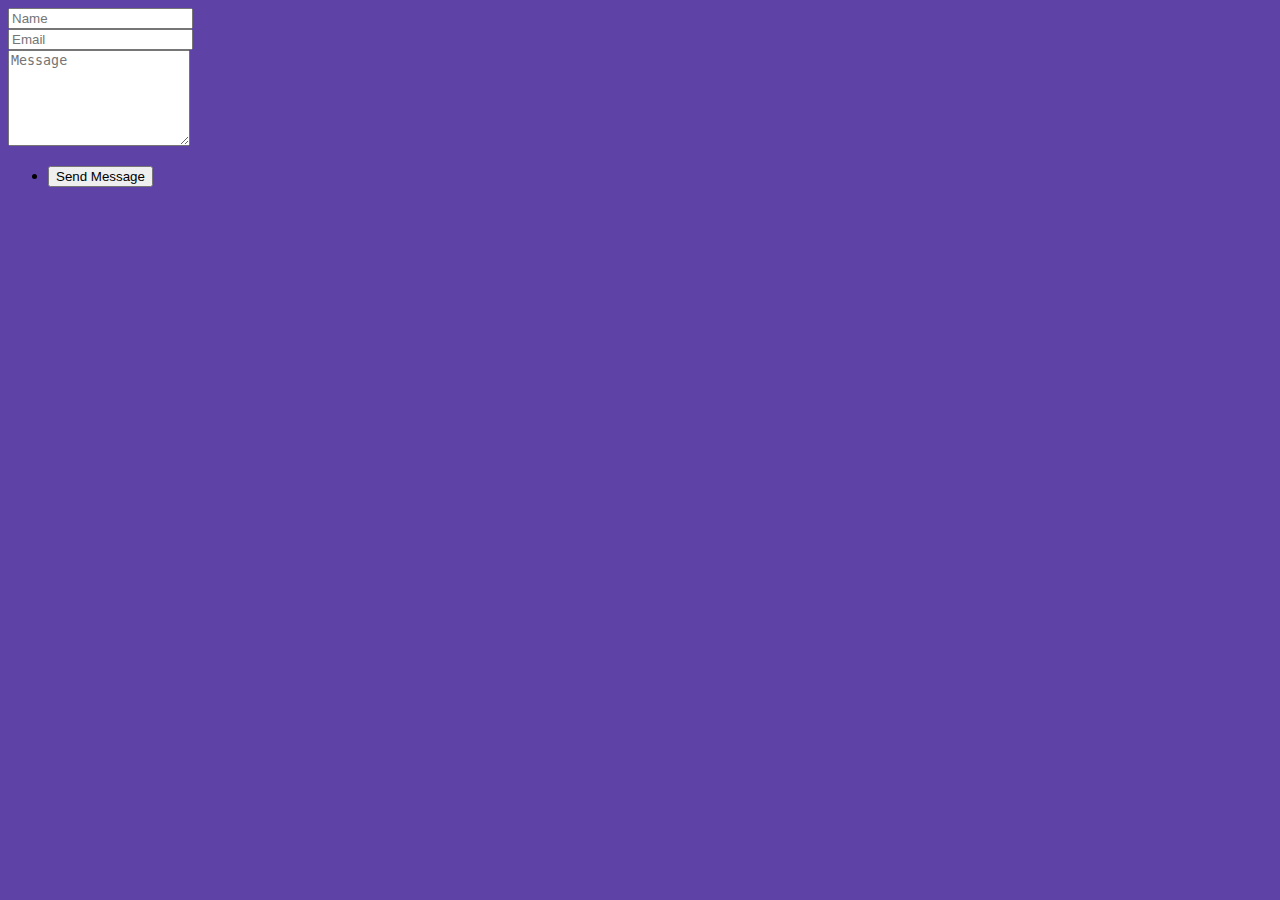
<file: contactform.html>
<!DOCTYPE HTML>
<!--
	Directive by HTML5 UP
	html5up.net | @ajlkn
	Free for personal and commercial use under the CCA 3.0 license (html5up.net/license)
-->
<html>
	<head>
		<title>Mid South Developers Contact Form</title>
		<meta charset="utf-8" />
		<meta name="viewport" content="width=device-width, initial-scale=1, user-scalable=no" />
		<link rel="stylesheet" href="https://jackbotein.github.io/midsouthdevelopers/assets/css/main.css" />
	</head>
	<body style="background-color: #5E42A6;">
	<form method="post" action="https://docs.google.com/forms/u/0/d/1vQeU-tzRSan1QreFiP6L_eAJt_5sN9X62CJPHu4v7Zs/formResponse?">
						<div class="row">
							<div class="col-6 col-12-mobilep">
								<input type="text" name="entry.1797820739" id="entry.1797820739" placeholder="Name" />
							</div>
							<div class="col-6 col-12-mobilep">
								<input type="email" name="entry.1164347857" id="entry.1164347857" placeholder="Email" />
							</div>
							<div class="col-12">
								<textarea name="entry.2116209460" id="entry.2116209460" placeholder="Message" rows="6"></textarea>
							</div>
							<div class="col-12">
								<ul class="actions special">
									<li><input type="submit" value="Send Message"></li>
								</ul>
							</div>
						</div>
					</form>
		</body>
</file>
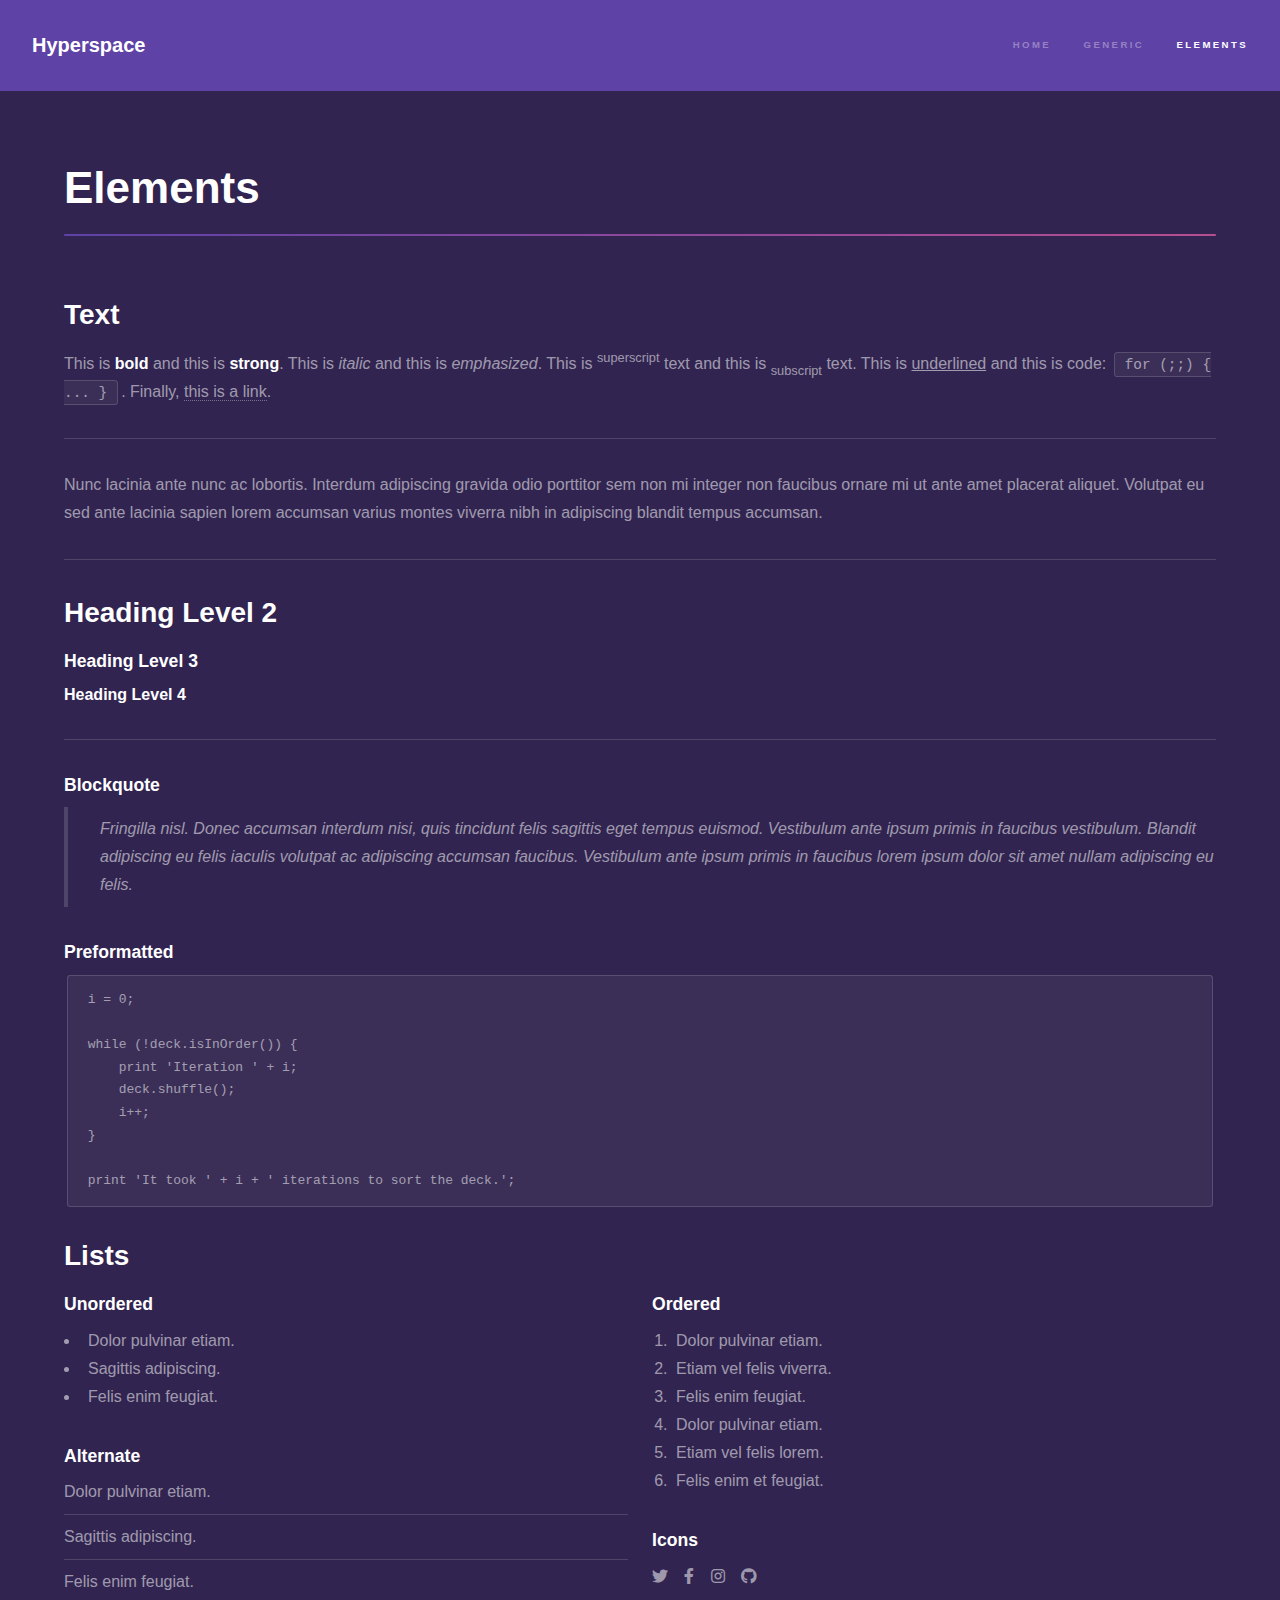
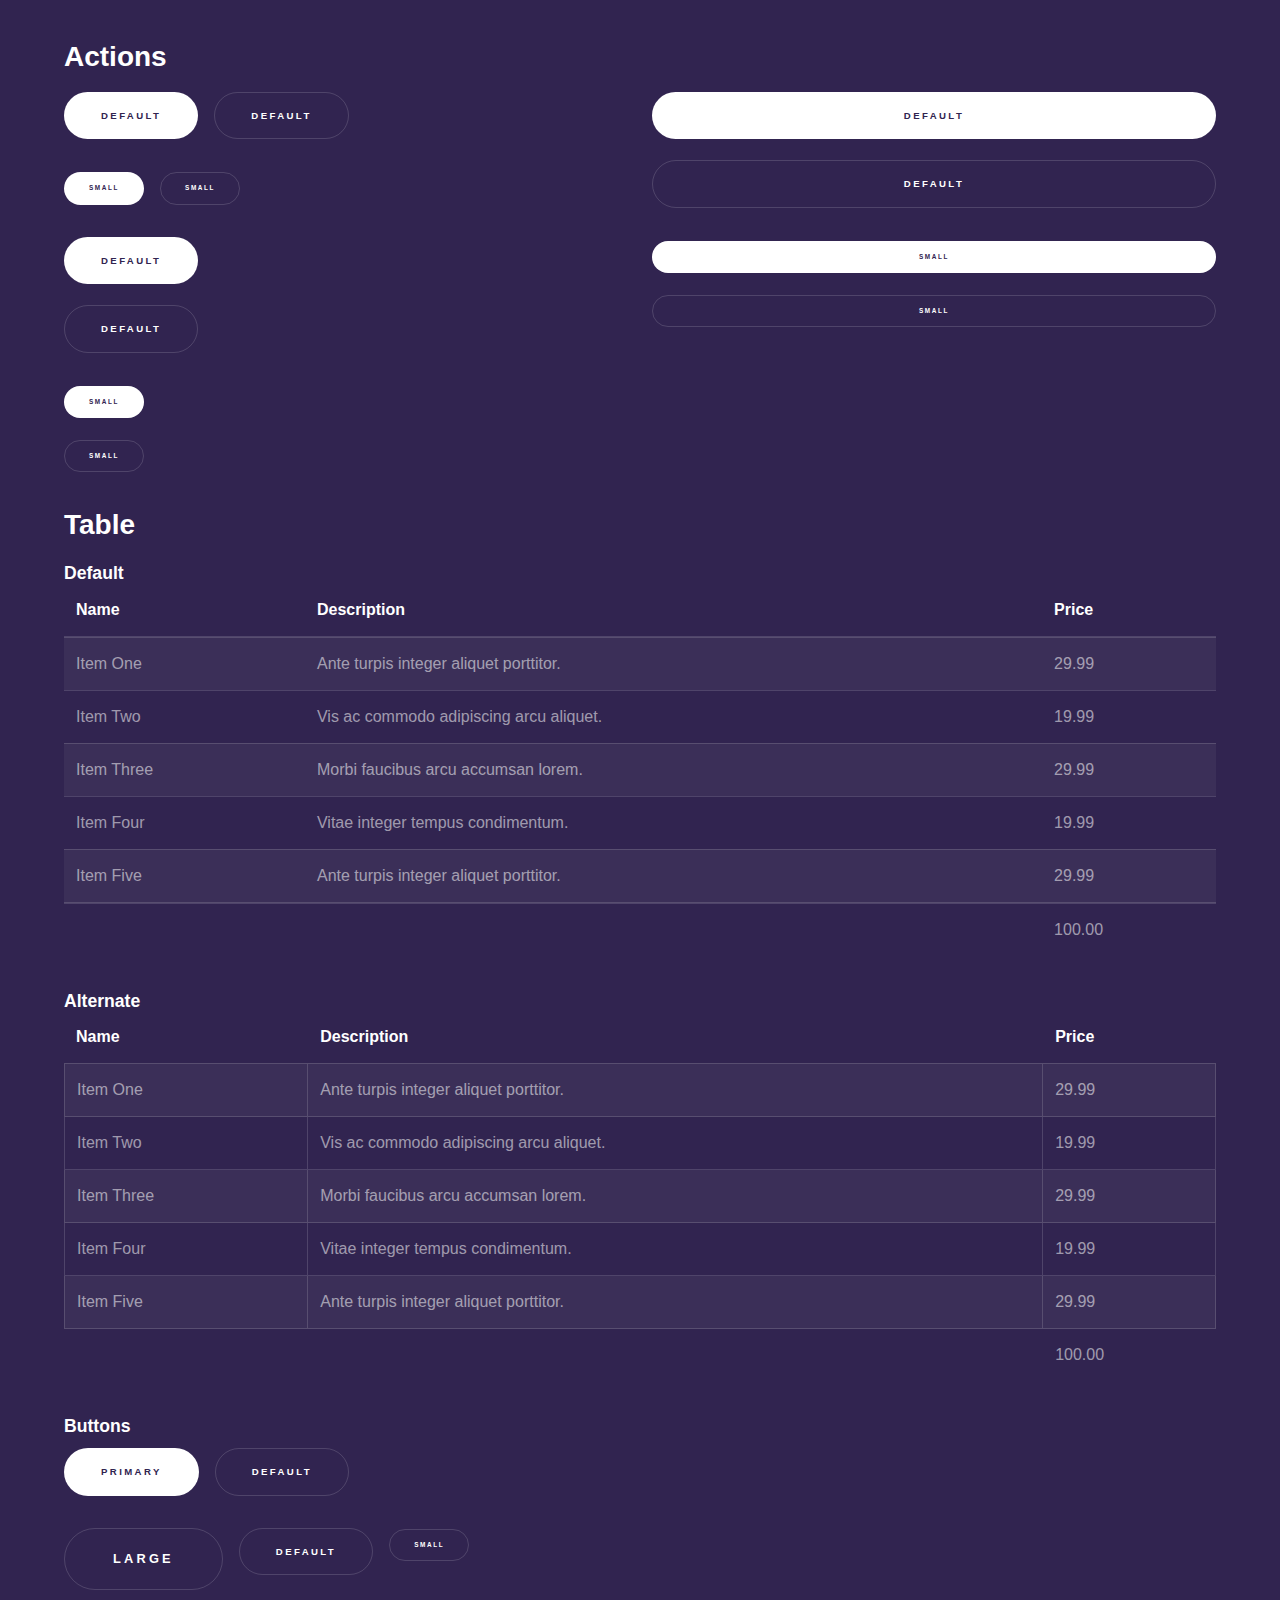
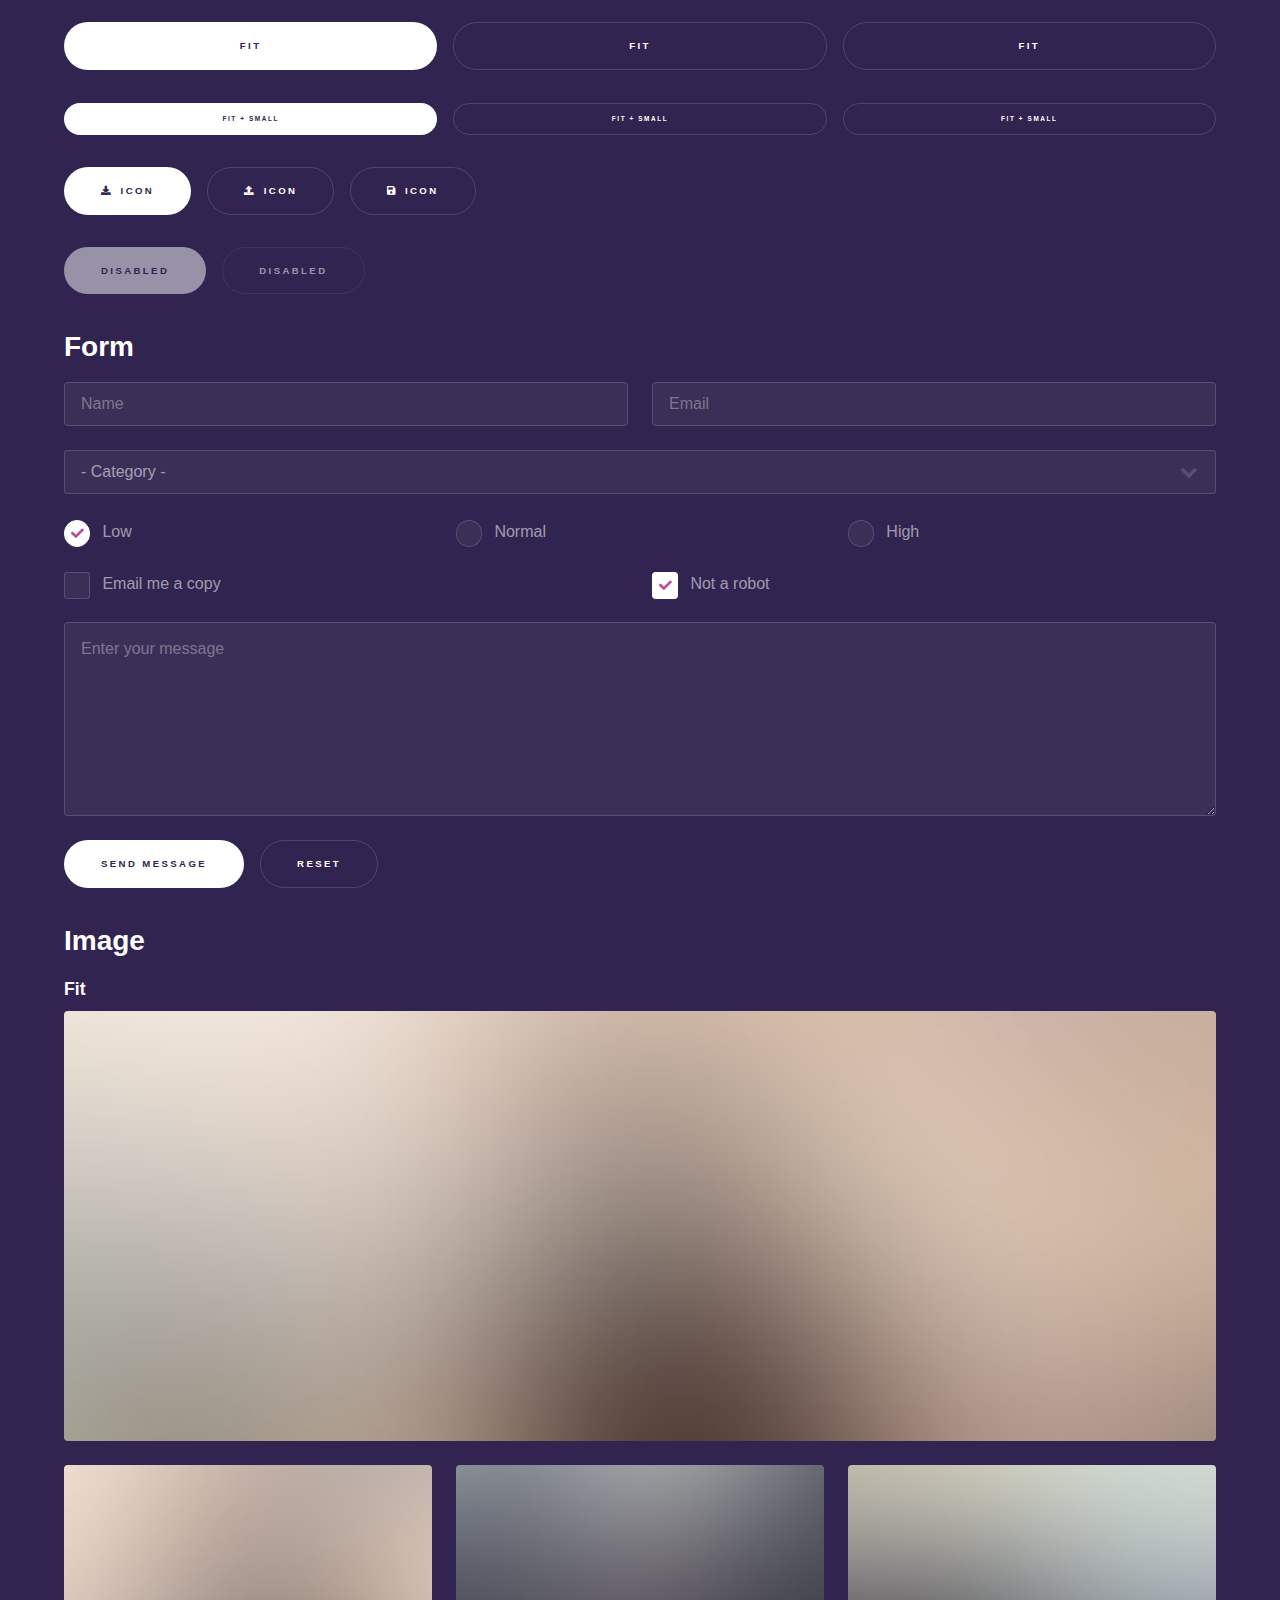
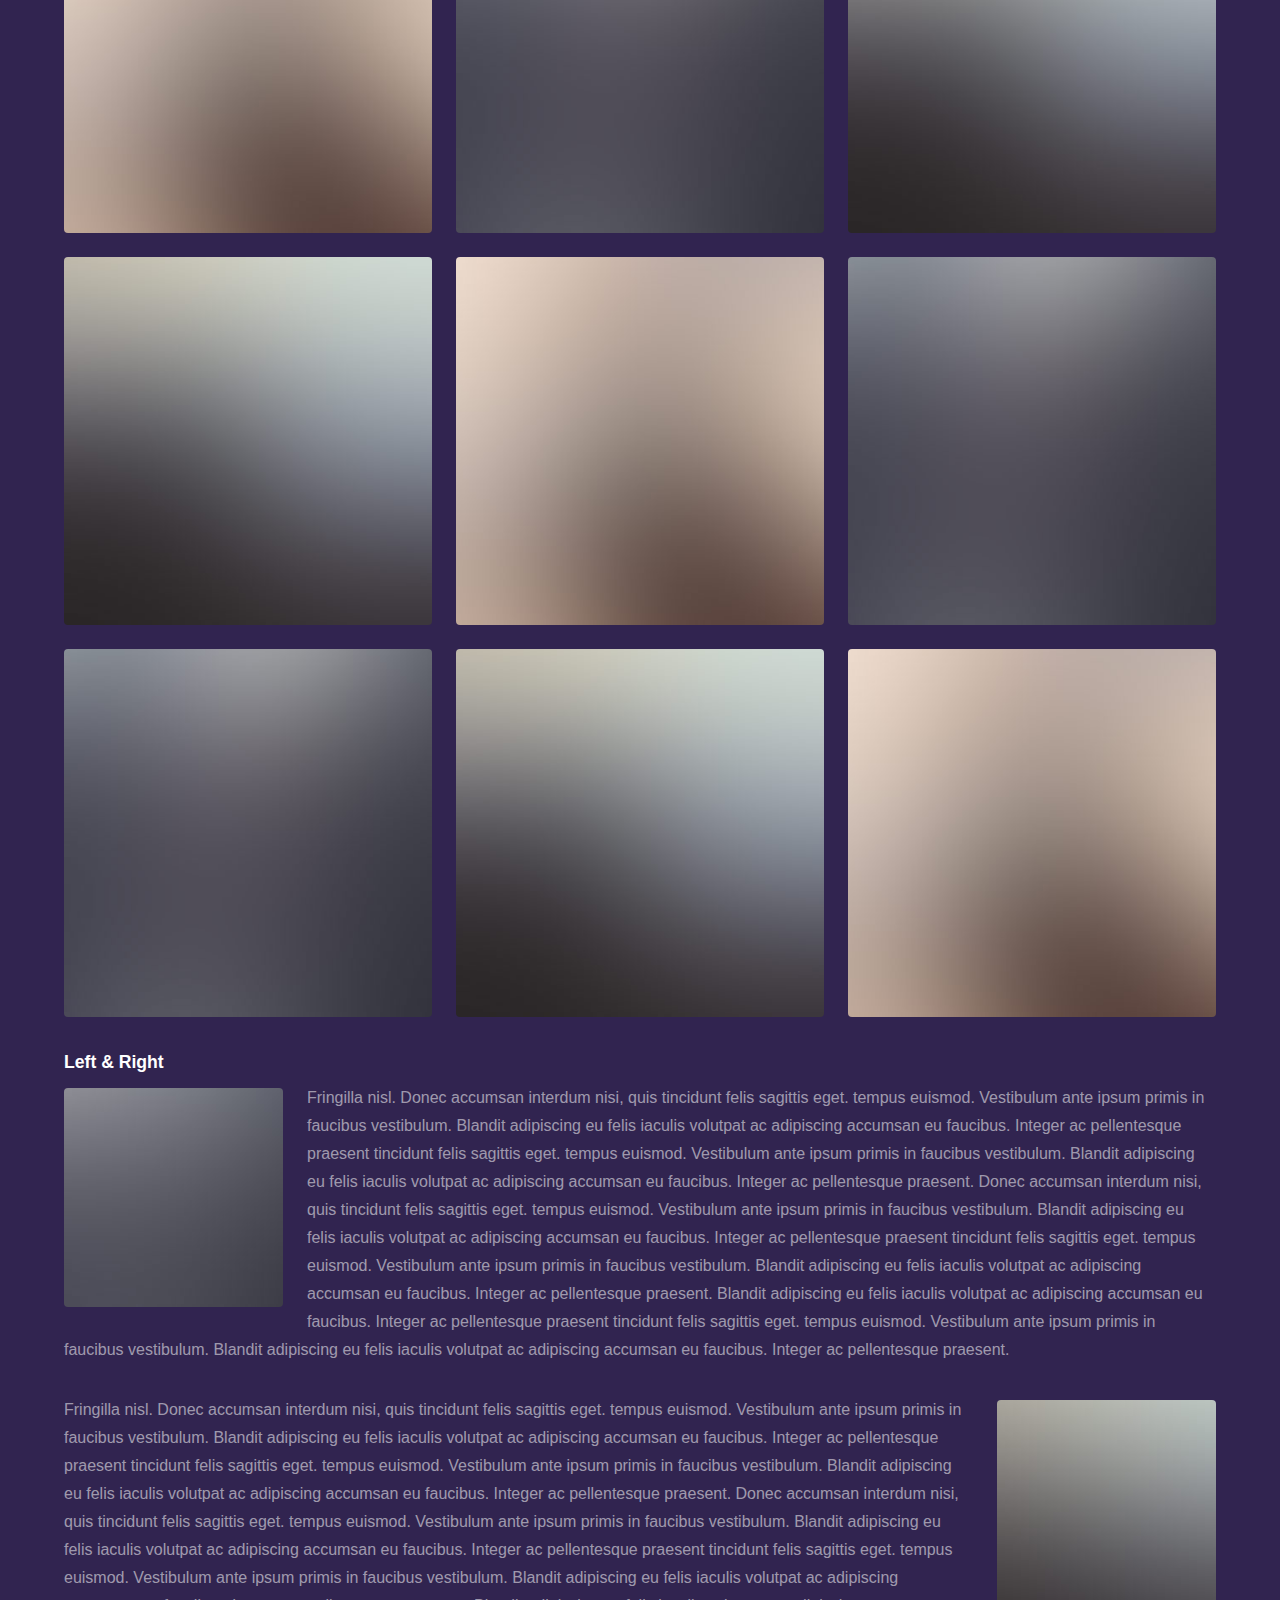
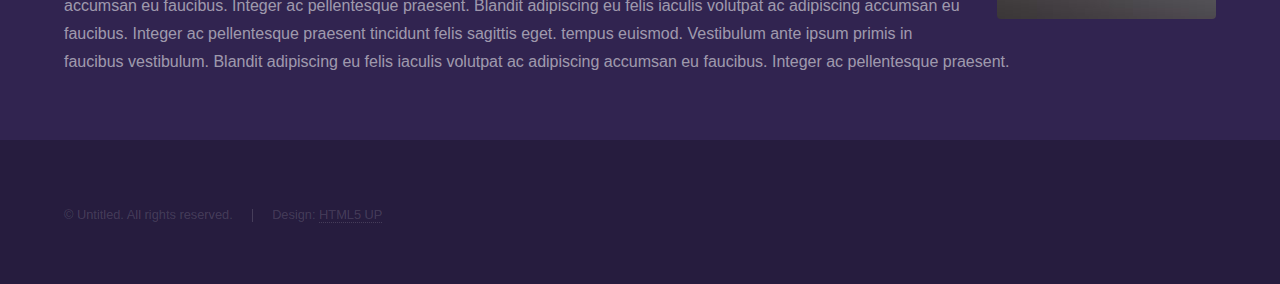
<file: elements.html>
<!DOCTYPE HTML>
<!--
	Hyperspace by HTML5 UP
	html5up.net | @ajlkn
	Free for personal and commercial use under the CCA 3.0 license (html5up.net/license)
-->
<html>
	<head>
		<title>Elements - Hyperspace by HTML5 UP</title>
		<meta charset="utf-8" />
		<meta name="viewport" content="width=device-width, initial-scale=1, user-scalable=no" />
		<link rel="stylesheet" href="assets/css/main.css" />
		<noscript><link rel="stylesheet" href="assets/css/noscript.css" /></noscript>
	</head>
	<body class="is-preload">

		<!-- Header -->
			<header id="header">
				<a href="index.html" class="title">Hyperspace</a>
				<nav>
					<ul>
						<li><a href="index.html">Home</a></li>
						<li><a href="generic.html">Generic</a></li>
						<li><a href="elements.html"  class="active">Elements</a></li>
					</ul>
				</nav>
			</header>

		<!-- Wrapper -->
			<div id="wrapper">

				<!-- Main -->
					<section id="main" class="wrapper">
						<div class="inner">
							<h1 class="major">Elements</h1>

							<!-- Text -->
								<section>
									<h2>Text</h2>
									<p>This is <b>bold</b> and this is <strong>strong</strong>. This is <i>italic</i> and this is <em>emphasized</em>.
									This is <sup>superscript</sup> text and this is <sub>subscript</sub> text.
									This is <u>underlined</u> and this is code: <code>for (;;) { ... }</code>. Finally, <a href="#">this is a link</a>.</p>
									<hr />
									<p>Nunc lacinia ante nunc ac lobortis. Interdum adipiscing gravida odio porttitor sem non mi integer non faucibus ornare mi ut ante amet placerat aliquet. Volutpat eu sed ante lacinia sapien lorem accumsan varius montes viverra nibh in adipiscing blandit tempus accumsan.</p>
									<hr />
									<h2>Heading Level 2</h2>
									<h3>Heading Level 3</h3>
									<h4>Heading Level 4</h4>
									<hr />
									<h3>Blockquote</h3>
									<blockquote>Fringilla nisl. Donec accumsan interdum nisi, quis tincidunt felis sagittis eget tempus euismod. Vestibulum ante ipsum primis in faucibus vestibulum. Blandit adipiscing eu felis iaculis volutpat ac adipiscing accumsan faucibus. Vestibulum ante ipsum primis in faucibus lorem ipsum dolor sit amet nullam adipiscing eu felis.</blockquote>
									<h3>Preformatted</h3>
									<pre><code>i = 0;

while (!deck.isInOrder()) {
    print 'Iteration ' + i;
    deck.shuffle();
    i++;
}

print 'It took ' + i + ' iterations to sort the deck.';</code></pre>
								</section>

							<!-- Lists -->
								<section>
									<h2>Lists</h2>
									<div class="row">
										<div class="col-6 col-12-medium">
											<h3>Unordered</h3>
											<ul>
												<li>Dolor pulvinar etiam.</li>
												<li>Sagittis adipiscing.</li>
												<li>Felis enim feugiat.</li>
											</ul>
											<h3>Alternate</h3>
											<ul class="alt">
												<li>Dolor pulvinar etiam.</li>
												<li>Sagittis adipiscing.</li>
												<li>Felis enim feugiat.</li>
											</ul>
										</div>
										<div class="col-6 col-12-medium">
											<h3>Ordered</h3>
											<ol>
												<li>Dolor pulvinar etiam.</li>
												<li>Etiam vel felis viverra.</li>
												<li>Felis enim feugiat.</li>
												<li>Dolor pulvinar etiam.</li>
												<li>Etiam vel felis lorem.</li>
												<li>Felis enim et feugiat.</li>
											</ol>
											<h3>Icons</h3>
											<ul class="icons">
												<li><a href="#" class="icon brands fa-twitter"><span class="label">Twitter</span></a></li>
												<li><a href="#" class="icon brands fa-facebook-f"><span class="label">Facebook</span></a></li>
												<li><a href="#" class="icon brands fa-instagram"><span class="label">Instagram</span></a></li>
												<li><a href="#" class="icon brands fa-github"><span class="label">Github</span></a></li>
											</ul>
										</div>
									</div>
									<h2>Actions</h2>
									<div class="row">
										<div class="col-6 col-12-medium">
											<ul class="actions">
												<li><a href="#" class="button primary">Default</a></li>
												<li><a href="#" class="button">Default</a></li>
											</ul>
											<ul class="actions small">
												<li><a href="#" class="button primary small">Small</a></li>
												<li><a href="#" class="button small">Small</a></li>
											</ul>
											<ul class="actions stacked">
												<li><a href="#" class="button primary">Default</a></li>
												<li><a href="#" class="button">Default</a></li>
											</ul>
											<ul class="actions stacked">
												<li><a href="#" class="button primary small">Small</a></li>
												<li><a href="#" class="button small">Small</a></li>
											</ul>
										</div>
										<div class="col-6 col-12-medium">
											<ul class="actions stacked">
												<li><a href="#" class="button primary fit">Default</a></li>
												<li><a href="#" class="button fit">Default</a></li>
											</ul>
											<ul class="actions stacked">
												<li><a href="#" class="button primary small fit">Small</a></li>
												<li><a href="#" class="button small fit">Small</a></li>
											</ul>
										</div>
									</div>
								</section>

							<!-- Table -->
								<section>
									<h2>Table</h2>
									<h3>Default</h3>
									<div class="table-wrapper">
										<table>
											<thead>
												<tr>
													<th>Name</th>
													<th>Description</th>
													<th>Price</th>
												</tr>
											</thead>
											<tbody>
												<tr>
													<td>Item One</td>
													<td>Ante turpis integer aliquet porttitor.</td>
													<td>29.99</td>
												</tr>
												<tr>
													<td>Item Two</td>
													<td>Vis ac commodo adipiscing arcu aliquet.</td>
													<td>19.99</td>
												</tr>
												<tr>
													<td>Item Three</td>
													<td> Morbi faucibus arcu accumsan lorem.</td>
													<td>29.99</td>
												</tr>
												<tr>
													<td>Item Four</td>
													<td>Vitae integer tempus condimentum.</td>
													<td>19.99</td>
												</tr>
												<tr>
													<td>Item Five</td>
													<td>Ante turpis integer aliquet porttitor.</td>
													<td>29.99</td>
												</tr>
											</tbody>
											<tfoot>
												<tr>
													<td colspan="2"></td>
													<td>100.00</td>
												</tr>
											</tfoot>
										</table>
									</div>

									<h3>Alternate</h3>
									<div class="table-wrapper">
										<table class="alt">
											<thead>
												<tr>
													<th>Name</th>
													<th>Description</th>
													<th>Price</th>
												</tr>
											</thead>
											<tbody>
												<tr>
													<td>Item One</td>
													<td>Ante turpis integer aliquet porttitor.</td>
													<td>29.99</td>
												</tr>
												<tr>
													<td>Item Two</td>
													<td>Vis ac commodo adipiscing arcu aliquet.</td>
													<td>19.99</td>
												</tr>
												<tr>
													<td>Item Three</td>
													<td> Morbi faucibus arcu accumsan lorem.</td>
													<td>29.99</td>
												</tr>
												<tr>
													<td>Item Four</td>
													<td>Vitae integer tempus condimentum.</td>
													<td>19.99</td>
												</tr>
												<tr>
													<td>Item Five</td>
													<td>Ante turpis integer aliquet porttitor.</td>
													<td>29.99</td>
												</tr>
											</tbody>
											<tfoot>
												<tr>
													<td colspan="2"></td>
													<td>100.00</td>
												</tr>
											</tfoot>
										</table>
									</div>
								</section>

							<!-- Buttons -->
								<section>
									<h3>Buttons</h3>
									<ul class="actions">
										<li><a href="#" class="button primary">Primary</a></li>
										<li><a href="#" class="button">Default</a></li>
									</ul>
									<ul class="actions">
										<li><a href="#" class="button large">Large</a></li>
										<li><a href="#" class="button">Default</a></li>
										<li><a href="#" class="button small">Small</a></li>
									</ul>
									<ul class="actions fit">
										<li><a href="#" class="button primary fit">Fit</a></li>
										<li><a href="#" class="button fit">Fit</a></li>
										<li><a href="#" class="button fit">Fit</a></li>
									</ul>
									<ul class="actions fit small">
										<li><a href="#" class="button primary fit small">Fit + Small</a></li>
										<li><a href="#" class="button fit small">Fit + Small</a></li>
										<li><a href="#" class="button fit small">Fit + Small</a></li>
									</ul>
									<ul class="actions">
										<li><a href="#" class="button primary icon solid fa-download">Icon</a></li>
										<li><a href="#" class="button icon solid fa-upload">Icon</a></li>
										<li><a href="#" class="button icon solid fa-save">Icon</a></li>
									</ul>
									<ul class="actions">
										<li><span class="button primary disabled">Disabled</span></li>
										<li><span class="button disabled">Disabled</span></li>
									</ul>
								</section>

							<!-- Form -->
								<section>
									<h2>Form</h2>
									<form method="post" action="#">
										<div class="row gtr-uniform">
											<div class="col-6 col-12-xsmall">
												<input type="text" name="demo-name" id="demo-name" value="" placeholder="Name" />
											</div>
											<div class="col-6 col-12-xsmall">
												<input type="email" name="demo-email" id="demo-email" value="" placeholder="Email" />
											</div>
											<div class="col-12">
												<select name="demo-category" id="demo-category">
													<option value="">- Category -</option>
													<option value="1">Manufacturing</option>
													<option value="1">Shipping</option>
													<option value="1">Administration</option>
													<option value="1">Human Resources</option>
												</select>
											</div>
											<div class="col-4 col-12-small">
												<input type="radio" id="demo-priority-low" name="demo-priority" checked>
												<label for="demo-priority-low">Low</label>
											</div>
											<div class="col-4 col-12-small">
												<input type="radio" id="demo-priority-normal" name="demo-priority">
												<label for="demo-priority-normal">Normal</label>
											</div>
											<div class="col-4 col-12-small">
												<input type="radio" id="demo-priority-high" name="demo-priority">
												<label for="demo-priority-high">High</label>
											</div>
											<div class="col-6 col-12-small">
												<input type="checkbox" id="demo-copy" name="demo-copy">
												<label for="demo-copy">Email me a copy</label>
											</div>
											<div class="col-6 col-12-small">
												<input type="checkbox" id="demo-human" name="demo-human" checked>
												<label for="demo-human">Not a robot</label>
											</div>
											<div class="col-12">
												<textarea name="demo-message" id="demo-message" placeholder="Enter your message" rows="6"></textarea>
											</div>
											<div class="col-12">
												<ul class="actions">
													<li><input type="submit" value="Send Message" class="primary" /></li>
													<li><input type="reset" value="Reset" /></li>
												</ul>
											</div>
										</div>
									</form>
								</section>

							<!-- Image -->
								<section>
									<h2>Image</h2>
									<h3>Fit</h3>
									<div class="box alt">
										<div class="row gtr-uniform">
											<div class="col-12"><span class="image fit"><img src="images/pic04.jpg" alt="" /></span></div>
											<div class="col-4"><span class="image fit"><img src="images/pic01.jpg" alt="" /></span></div>
											<div class="col-4"><span class="image fit"><img src="images/pic02.jpg" alt="" /></span></div>
											<div class="col-4"><span class="image fit"><img src="images/pic03.jpg" alt="" /></span></div>
											<div class="col-4"><span class="image fit"><img src="images/pic03.jpg" alt="" /></span></div>
											<div class="col-4"><span class="image fit"><img src="images/pic01.jpg" alt="" /></span></div>
											<div class="col-4"><span class="image fit"><img src="images/pic02.jpg" alt="" /></span></div>
											<div class="col-4"><span class="image fit"><img src="images/pic02.jpg" alt="" /></span></div>
											<div class="col-4"><span class="image fit"><img src="images/pic03.jpg" alt="" /></span></div>
											<div class="col-4"><span class="image fit"><img src="images/pic01.jpg" alt="" /></span></div>
										</div>
									</div>
									<h3>Left &amp; Right</h3>
									<p><span class="image left"><img src="images/pic05.jpg" alt="" /></span>Fringilla nisl. Donec accumsan interdum nisi, quis tincidunt felis sagittis eget. tempus euismod. Vestibulum ante ipsum primis in faucibus vestibulum. Blandit adipiscing eu felis iaculis volutpat ac adipiscing accumsan eu faucibus. Integer ac pellentesque praesent tincidunt felis sagittis eget. tempus euismod. Vestibulum ante ipsum primis in faucibus vestibulum. Blandit adipiscing eu felis iaculis volutpat ac adipiscing accumsan eu faucibus. Integer ac pellentesque praesent. Donec accumsan interdum nisi, quis tincidunt felis sagittis eget. tempus euismod. Vestibulum ante ipsum primis in faucibus vestibulum. Blandit adipiscing eu felis iaculis volutpat ac adipiscing accumsan eu faucibus. Integer ac pellentesque praesent tincidunt felis sagittis eget. tempus euismod. Vestibulum ante ipsum primis in faucibus vestibulum. Blandit adipiscing eu felis iaculis volutpat ac adipiscing accumsan eu faucibus. Integer ac pellentesque praesent. Blandit adipiscing eu felis iaculis volutpat ac adipiscing accumsan eu faucibus. Integer ac pellentesque praesent tincidunt felis sagittis eget. tempus euismod. Vestibulum ante ipsum primis in faucibus vestibulum. Blandit adipiscing eu felis iaculis volutpat ac adipiscing accumsan eu faucibus. Integer ac pellentesque praesent.</p>
									<p><span class="image right"><img src="images/pic06.jpg" alt="" /></span>Fringilla nisl. Donec accumsan interdum nisi, quis tincidunt felis sagittis eget. tempus euismod. Vestibulum ante ipsum primis in faucibus vestibulum. Blandit adipiscing eu felis iaculis volutpat ac adipiscing accumsan eu faucibus. Integer ac pellentesque praesent tincidunt felis sagittis eget. tempus euismod. Vestibulum ante ipsum primis in faucibus vestibulum. Blandit adipiscing eu felis iaculis volutpat ac adipiscing accumsan eu faucibus. Integer ac pellentesque praesent. Donec accumsan interdum nisi, quis tincidunt felis sagittis eget. tempus euismod. Vestibulum ante ipsum primis in faucibus vestibulum. Blandit adipiscing eu felis iaculis volutpat ac adipiscing accumsan eu faucibus. Integer ac pellentesque praesent tincidunt felis sagittis eget. tempus euismod. Vestibulum ante ipsum primis in faucibus vestibulum. Blandit adipiscing eu felis iaculis volutpat ac adipiscing accumsan eu faucibus. Integer ac pellentesque praesent. Blandit adipiscing eu felis iaculis volutpat ac adipiscing accumsan eu faucibus. Integer ac pellentesque praesent tincidunt felis sagittis eget. tempus euismod. Vestibulum ante ipsum primis in faucibus vestibulum. Blandit adipiscing eu felis iaculis volutpat ac adipiscing accumsan eu faucibus. Integer ac pellentesque praesent.</p>
								</section>

						</div>
					</section>

			</div>

		<!-- Footer -->
			<footer id="footer" class="wrapper alt">
				<div class="inner">
					<ul class="menu">
						<li>&copy; Untitled. All rights reserved.</li><li>Design: <a href="http://html5up.net">HTML5 UP</a></li>
					</ul>
				</div>
			</footer>

		<!-- Scripts -->
			<script src="assets/js/jquery.min.js"></script>
			<script src="assets/js/jquery.scrollex.min.js"></script>
			<script src="assets/js/jquery.scrolly.min.js"></script>
			<script src="assets/js/browser.min.js"></script>
			<script src="assets/js/breakpoints.min.js"></script>
			<script src="assets/js/util.js"></script>
			<script src="assets/js/main.js"></script>

	</body>
</html>
</file>
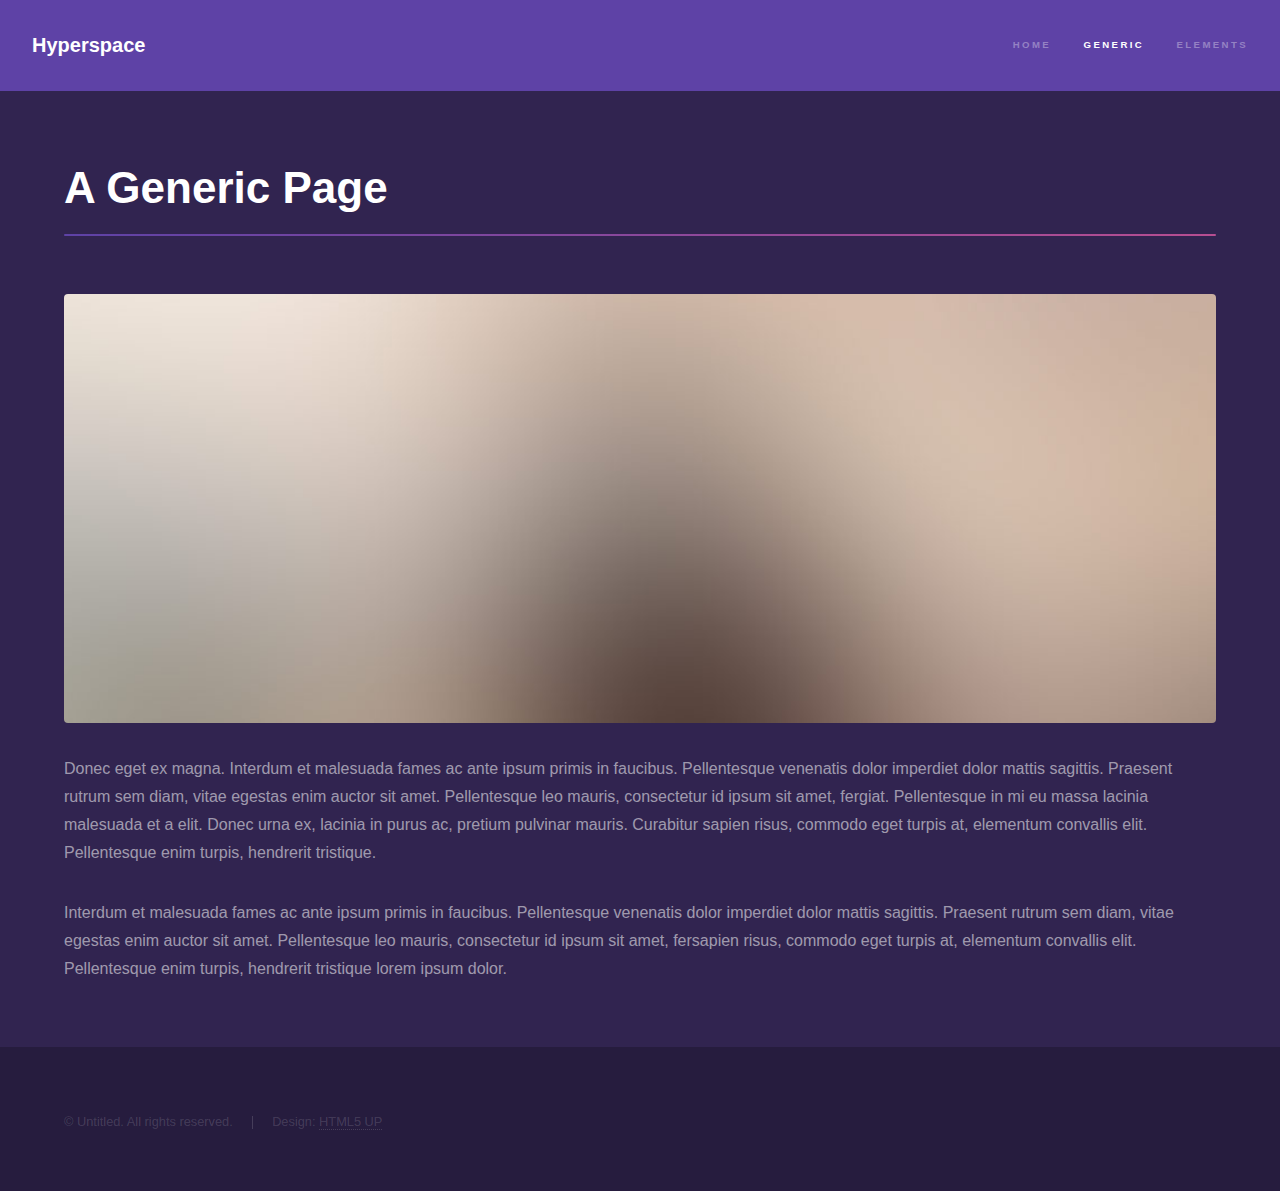
<file: generic.html>
<!DOCTYPE HTML>
<!--
	Hyperspace by HTML5 UP
	html5up.net | @ajlkn
	Free for personal and commercial use under the CCA 3.0 license (html5up.net/license)
-->
<html>
	<head>
		<title>Generic - Hyperspace by HTML5 UP</title>
		<meta charset="utf-8" />
		<meta name="viewport" content="width=device-width, initial-scale=1, user-scalable=no" />
		<link rel="stylesheet" href="assets/css/main.css" />
		<noscript><link rel="stylesheet" href="assets/css/noscript.css" /></noscript>
	</head>
	<body class="is-preload">

		<!-- Header -->
			<header id="header">
				<a href="index.html" class="title">Hyperspace</a>
				<nav>
					<ul>
						<li><a href="index.html">Home</a></li>
						<li><a href="generic.html" class="active">Generic</a></li>
						<li><a href="elements.html">Elements</a></li>
					</ul>
				</nav>
			</header>

		<!-- Wrapper -->
			<div id="wrapper">

				<!-- Main -->
					<section id="main" class="wrapper">
						<div class="inner">
							<h1 class="major">A Generic Page</h1>
							<span class="image fit"><img src="images/pic04.jpg" alt="" /></span>
							<p>Donec eget ex magna. Interdum et malesuada fames ac ante ipsum primis in faucibus. Pellentesque venenatis dolor imperdiet dolor mattis sagittis. Praesent rutrum sem diam, vitae egestas enim auctor sit amet. Pellentesque leo mauris, consectetur id ipsum sit amet, fergiat. Pellentesque in mi eu massa lacinia malesuada et a elit. Donec urna ex, lacinia in purus ac, pretium pulvinar mauris. Curabitur sapien risus, commodo eget turpis at, elementum convallis elit. Pellentesque enim turpis, hendrerit tristique.</p>
							<p>Interdum et malesuada fames ac ante ipsum primis in faucibus. Pellentesque venenatis dolor imperdiet dolor mattis sagittis. Praesent rutrum sem diam, vitae egestas enim auctor sit amet. Pellentesque leo mauris, consectetur id ipsum sit amet, fersapien risus, commodo eget turpis at, elementum convallis elit. Pellentesque enim turpis, hendrerit tristique lorem ipsum dolor.</p>
						</div>
					</section>

			</div>

		<!-- Footer -->
			<footer id="footer" class="wrapper alt">
				<div class="inner">
					<ul class="menu">
						<li>&copy; Untitled. All rights reserved.</li><li>Design: <a href="http://html5up.net">HTML5 UP</a></li>
					</ul>
				</div>
			</footer>

		<!-- Scripts -->
			<script src="assets/js/jquery.min.js"></script>
			<script src="assets/js/jquery.scrollex.min.js"></script>
			<script src="assets/js/jquery.scrolly.min.js"></script>
			<script src="assets/js/browser.min.js"></script>
			<script src="assets/js/breakpoints.min.js"></script>
			<script src="assets/js/util.js"></script>
			<script src="assets/js/main.js"></script>

	</body>
</html>
</file>
<file: assets/css/noscript.css>
/*
	Hyperspace by HTML5 UP
	html5up.net | @ajlkn
	Free for personal and commercial use under the CCA 3.0 license (html5up.net/license)
*/

/* Spotlights */

	.spotlights > section > .image:before {
		opacity: 0 !important;
	}

	.spotlights > section > .content > .inner {
		-moz-transform: none !important;
		-webkit-transform: none !important;
		-ms-transform: none !important;
		transform: none !important;
		opacity: 1 !important;
	}

/* Wrapper */

	.wrapper > .inner {
		opacity: 1 !important;
		-moz-transform: none !important;
		-webkit-transform: none !important;
		-ms-transform: none !important;
		transform: none !important;
	}

/* Sidebar */

	#sidebar > .inner {
		opacity: 1 !important;
	}

	#sidebar nav > ul > li {
		-moz-transform: none !important;
		-webkit-transform: none !important;
		-ms-transform: none !important;
		transform: none !important;
		opacity: 1 !important;
	}
</file>
<file: assets/css/main.css>
@import url(fontawesome-all.min.css);

/*
	Hyperspace by HTML5 UP
	html5up.net | @ajlkn
	Free for personal and commercial use under the CCA 3.0 license (html5up.net/license)
*/

html, body, div, span, applet, object,
iframe, h1, h2, h3, h4, h5, h6, p, blockquote,
pre, a, abbr, acronym, address, big, cite,
code, del, dfn, em, img, ins, kbd, q, s, samp,
small, strike, strong, sub, sup, tt, var, b,
u, i, center, dl, dt, dd, ol, ul, li, fieldset,
form, label, legend, table, caption, tbody,
tfoot, thead, tr, th, td, article, aside,
canvas, details, embed, figure, figcaption,
footer, header, hgroup, menu, nav, output, ruby,
section, summary, time, mark, audio, video {
	margin: 0;
	padding: 0;
	border: 0;
	font-size: 100%;
	font: inherit;
	vertical-align: baseline;}

article, aside, details, figcaption, figure,
footer, header, hgroup, menu, nav, section {
	display: block;}

body {
	line-height: 1;
}

ol, ul {
	list-style: none;
}

blockquote, q {
	quotes: none;
}

	blockquote:before, blockquote:after, q:before, q:after {
		content: '';
		content: none;
	}

table {
	border-collapse: collapse;
	border-spacing: 0;
}

body {
	-webkit-text-size-adjust: none;
}

mark {
	background-color: transparent;
	color: inherit;
}

input::-moz-focus-inner {
	border: 0;
	padding: 0;
}

input, select, textarea {
	-moz-appearance: none;
	-webkit-appearance: none;
	-ms-appearance: none;
	appearance: none;
}

/* Basic */

	@-ms-viewport {
		width: device-width;
	}

	body {
		-ms-overflow-style: scrollbar;
	}

	@media screen and (max-width: 480px) {

		html, body {
			min-width: 320px;
		}

	}

	html {
		box-sizing: border-box;
	}

	*, *:before, *:after {
		box-sizing: inherit;
	}

	body {
		background: #312450;
	}

		body.is-preload *, body.is-preload *:before, body.is-preload *:after {
			-moz-animation: none !important;
			-webkit-animation: none !important;
			-ms-animation: none !important;
			animation: none !important;
			-moz-transition: none !important;
			-webkit-transition: none !important;
			-ms-transition: none !important;
			transition: none !important;
		}

/* Type */

	body, input, select, textarea {
		color: rgba(255, 255, 255, 0.55);
		font-family: Arial, Helvetica, sans-serif;
		font-size: 16.5pt;
		font-weight: normal;
		line-height: 1.75;
	}

		@media screen and (max-width: 1680px) {

			body, input, select, textarea {
				font-size: 13pt;
			}

		}

		@media screen and (max-width: 1280px) {

			body, input, select, textarea {
				font-size: 12pt;
			}

		}

		@media screen and (max-width: 360px) {

			body, input, select, textarea {
				font-size: 11pt;
			}

		}

	a {
		-moz-transition: color 0.2s ease, border-bottom-color 0.2s ease;
		-webkit-transition: color 0.2s ease, border-bottom-color 0.2s ease;
		-ms-transition: color 0.2s ease, border-bottom-color 0.2s ease;
		transition: color 0.2s ease, border-bottom-color 0.2s ease;
		border-bottom: dotted 1px rgba(255, 255, 255, 0.35);
		color: inherit;
		text-decoration: none;
	}

		a:hover {
			border-bottom-color: transparent;
			color: #ffffff;
		}

	strong, b {
		color: #ffffff;
		font-weight: bold;
	}

	em, i {
		font-style: italic;
	}

	p {
		margin: 0 0 2em 0;
	}

	h1, h2, h3, h4, h5, h6 {
		color: #ffffff;
		font-weight: bold;
		line-height: 1.5;
		margin: 0 0 0.5em 0;
	}

		h1 a, h2 a, h3 a, h4 a, h5 a, h6 a {
			color: inherit;
			text-decoration: none;
		}

	h1 {
		font-size: 2.75em;
	}

		h1.major {
			margin: 0 0 1.3em 0;
			position: relative;
			padding-bottom: 0.35em;
		}

			h1.major:after {
				background-image: -moz-linear-gradient(to right, #5e42a6, #b74e91);
				background-image: -webkit-linear-gradient(to right, #5e42a6, #b74e91);
				background-image: -ms-linear-gradient(to right, #5e42a6, #b74e91);
				background-image: linear-gradient(to right, #5e42a6, #b74e91);
				-moz-transition: max-width 0.2s ease;
				-webkit-transition: max-width 0.2s ease;
				-ms-transition: max-width 0.2s ease;
				transition: max-width 0.2s ease;
				border-radius: 0.2em;
				bottom: 0;
				content: '';
				height: 0.05em;
				position: absolute;
				right: 0;
				width: 100%;
			}

	h2 {
		font-size: 1.75em;
	}

	h3 {
		font-size: 1.1em;
	}

	h4 {
		font-size: 1em;
	}

	h5 {
		font-size: 0.8em;
	}

	h6 {
		font-size: 0.6em;
	}

	@media screen and (max-width: 736px) {

		h1 {
			font-size: 2em;
		}

		h2 {
			font-size: 1.25em;
		}

		h3 {
			font-size: 1em;
		}

		h4 {
			font-size: 0.8em;
		}

		h5 {
			font-size: 0.6em;
		}

		h6 {
			font-size: 0.6em;
		}

	}

	sub {
		font-size: 0.8em;
		position: relative;
		top: 0.5em;
	}

	sup {
		font-size: 0.8em;
		position: relative;
		top: -0.5em;
	}

	blockquote {
		border-left: solid 4px rgba(255, 255, 255, 0.15);
		font-style: italic;
		margin: 0 0 2em 0;
		padding: 0.5em 0 0.5em 2em;
	}

	code {
		background: rgba(255, 255, 255, 0.05);
		border-radius: 0.25em;
		border: solid 1px rgba(255, 255, 255, 0.15);
		font-family: "Courier New", monospace;
		font-size: 0.9em;
		margin: 0 0.25em;
		padding: 0.25em 0.65em;
	}

	pre {
		-webkit-overflow-scrolling: touch;
		font-family: "Courier New", monospace;
		font-size: 0.9em;
		margin: 0 0 2em 0;
	}

		pre code {
			display: block;
			line-height: 1.75em;
			padding: 1em 1.5em;
			overflow-x: auto;
		}

	hr {
		border: 0;
		border-bottom: solid 1px rgba(255, 255, 255, 0.15);
		margin: 2em 0;
	}

		hr.major {
			margin: 3em 0;
		}

	.align-left {
		text-align: left;
	}

	.align-center {
		text-align: center;
	}

	.align-right {
		text-align: right;
	}

/* Row */

	.row {
		display: flex;
		flex-wrap: wrap;
		box-sizing: border-box;
		align-items: stretch;
	}

		.row > * {
			box-sizing: border-box;
		}

		.row.gtr-uniform > * > :last-child {
			margin-bottom: 0;
		}

		.row.aln-left {
			justify-content: flex-start;
		}

		.row.aln-center {
			justify-content: center;
		}

		.row.aln-right {
			justify-content: flex-end;
		}

		.row.aln-top {
			align-items: flex-start;
		}

		.row.aln-middle {
			align-items: center;
		}

		.row.aln-bottom {
			align-items: flex-end;
		}

		.row > .imp {
			order: -1;
		}

		.row > .col-1 {
			width: 8.33333%;
		}

		.row > .off-1 {
			margin-left: 8.33333%;
		}

		.row > .col-2 {
			width: 16.66667%;
		}

		.row > .off-2 {
			margin-left: 16.66667%;
		}

		.row > .col-3 {
			width: 25%;
		}

		.row > .off-3 {
			margin-left: 25%;
		}

		.row > .col-4 {
			width: 33.33333%;
		}

		.row > .off-4 {
			margin-left: 33.33333%;
		}

		.row > .col-5 {
			width: 41.66667%;
		}

		.row > .off-5 {
			margin-left: 41.66667%;
		}

		.row > .col-6 {
			width: 50%;
		}

		.row > .off-6 {
			margin-left: 50%;
		}

		.row > .col-7 {
			width: 58.33333%;
		}

		.row > .off-7 {
			margin-left: 58.33333%;
		}

		.row > .col-8 {
			width: 66.66667%;
		}

		.row > .off-8 {
			margin-left: 66.66667%;
		}

		.row > .col-9 {
			width: 75%;
		}

		.row > .off-9 {
			margin-left: 75%;
		}

		.row > .col-10 {
			width: 83.33333%;
		}

		.row > .off-10 {
			margin-left: 83.33333%;
		}

		.row > .col-11 {
			width: 91.66667%;
		}

		.row > .off-11 {
			margin-left: 91.66667%;
		}

		.row > .col-12 {
			width: 100%;
		}

		.row > .off-12 {
			margin-left: 100%;
		}

		.row.gtr-0 {
			margin-top: 0;
			margin-left: 0em;
		}

			.row.gtr-0 > * {
				padding: 0 0 0 0em;
			}

			.row.gtr-0.gtr-uniform {
				margin-top: 0em;
			}

				.row.gtr-0.gtr-uniform > * {
					padding-top: 0em;
				}

		.row.gtr-25 {
			margin-top: 0;
			margin-left: -0.375em;
		}

			.row.gtr-25 > * {
				padding: 0 0 0 0.375em;
			}

			.row.gtr-25.gtr-uniform {
				margin-top: -0.375em;
			}

				.row.gtr-25.gtr-uniform > * {
					padding-top: 0.375em;
				}

		.row.gtr-50 {
			margin-top: 0;
			margin-left: -0.75em;
		}

			.row.gtr-50 > * {
				padding: 0 0 0 0.75em;
			}

			.row.gtr-50.gtr-uniform {
				margin-top: -0.75em;
			}

				.row.gtr-50.gtr-uniform > * {
					padding-top: 0.75em;
				}

		.row {
			margin-top: 0;
			margin-left: -1.5em;
		}

			.row > * {
				padding: 0 0 0 1.5em;
			}

			.row.gtr-uniform {
				margin-top: -1.5em;
			}

				.row.gtr-uniform > * {
					padding-top: 1.5em;
				}

		.row.gtr-150 {
			margin-top: 0;
			margin-left: -2.25em;
		}

			.row.gtr-150 > * {
				padding: 0 0 0 2.25em;
			}

			.row.gtr-150.gtr-uniform {
				margin-top: -2.25em;
			}

				.row.gtr-150.gtr-uniform > * {
					padding-top: 2.25em;
				}

		.row.gtr-200 {
			margin-top: 0;
			margin-left: -3em;
		}

			.row.gtr-200 > * {
				padding: 0 0 0 3em;
			}

			.row.gtr-200.gtr-uniform {
				margin-top: -3em;
			}

				.row.gtr-200.gtr-uniform > * {
					padding-top: 3em;
				}

		@media screen and (max-width: 1680px) {

			.row {
				display: flex;
				flex-wrap: wrap;
				box-sizing: border-box;
				align-items: stretch;
			}

				.row > * {
					box-sizing: border-box;
				}

				.row.gtr-uniform > * > :last-child {
					margin-bottom: 0;
				}

				.row.aln-left {
					justify-content: flex-start;
				}

				.row.aln-center {
					justify-content: center;
				}

				.row.aln-right {
					justify-content: flex-end;
				}

				.row.aln-top {
					align-items: flex-start;
				}

				.row.aln-middle {
					align-items: center;
				}

				.row.aln-bottom {
					align-items: flex-end;
				}

				.row > .imp-xlarge {
					order: -1;
				}

				.row > .col-1-xlarge {
					width: 8.33333%;
				}

				.row > .off-1-xlarge {
					margin-left: 8.33333%;
				}

				.row > .col-2-xlarge {
					width: 16.66667%;
				}

				.row > .off-2-xlarge {
					margin-left: 16.66667%;
				}

				.row > .col-3-xlarge {
					width: 25%;
				}

				.row > .off-3-xlarge {
					margin-left: 25%;
				}

				.row > .col-4-xlarge {
					width: 33.33333%;
				}

				.row > .off-4-xlarge {
					margin-left: 33.33333%;
				}

				.row > .col-5-xlarge {
					width: 41.66667%;
				}

				.row > .off-5-xlarge {
					margin-left: 41.66667%;
				}

				.row > .col-6-xlarge {
					width: 50%;
				}

				.row > .off-6-xlarge {
					margin-left: 50%;
				}

				.row > .col-7-xlarge {
					width: 58.33333%;
				}

				.row > .off-7-xlarge {
					margin-left: 58.33333%;
				}

				.row > .col-8-xlarge {
					width: 66.66667%;
				}

				.row > .off-8-xlarge {
					margin-left: 66.66667%;
				}

				.row > .col-9-xlarge {
					width: 75%;
				}

				.row > .off-9-xlarge {
					margin-left: 75%;
				}

				.row > .col-10-xlarge {
					width: 83.33333%;
				}

				.row > .off-10-xlarge {
					margin-left: 83.33333%;
				}

				.row > .col-11-xlarge {
					width: 91.66667%;
				}

				.row > .off-11-xlarge {
					margin-left: 91.66667%;
				}

				.row > .col-12-xlarge {
					width: 100%;
				}

				.row > .off-12-xlarge {
					margin-left: 100%;
				}

				.row.gtr-0 {
					margin-top: 0;
					margin-left: 0em;
				}

					.row.gtr-0 > * {
						padding: 0 0 0 0em;
					}

					.row.gtr-0.gtr-uniform {
						margin-top: 0em;
					}

						.row.gtr-0.gtr-uniform > * {
							padding-top: 0em;
						}

				.row.gtr-25 {
					margin-top: 0;
					margin-left: -0.375em;
				}

					.row.gtr-25 > * {
						padding: 0 0 0 0.375em;
					}

					.row.gtr-25.gtr-uniform {
						margin-top: -0.375em;
					}

						.row.gtr-25.gtr-uniform > * {
							padding-top: 0.375em;
						}

				.row.gtr-50 {
					margin-top: 0;
					margin-left: -0.75em;
				}

					.row.gtr-50 > * {
						padding: 0 0 0 0.75em;
					}

					.row.gtr-50.gtr-uniform {
						margin-top: -0.75em;
					}

						.row.gtr-50.gtr-uniform > * {
							padding-top: 0.75em;
						}

				.row {
					margin-top: 0;
					margin-left: -1.5em;
				}

					.row > * {
						padding: 0 0 0 1.5em;
					}

					.row.gtr-uniform {
						margin-top: -1.5em;
					}

						.row.gtr-uniform > * {
							padding-top: 1.5em;
						}

				.row.gtr-150 {
					margin-top: 0;
					margin-left: -2.25em;
				}

					.row.gtr-150 > * {
						padding: 0 0 0 2.25em;
					}

					.row.gtr-150.gtr-uniform {
						margin-top: -2.25em;
					}

						.row.gtr-150.gtr-uniform > * {
							padding-top: 2.25em;
						}

				.row.gtr-200 {
					margin-top: 0;
					margin-left: -3em;
				}

					.row.gtr-200 > * {
						padding: 0 0 0 3em;
					}

					.row.gtr-200.gtr-uniform {
						margin-top: -3em;
					}

						.row.gtr-200.gtr-uniform > * {
							padding-top: 3em;
						}

		}

		@media screen and (max-width: 1280px) {

			.row {
				display: flex;
				flex-wrap: wrap;
				box-sizing: border-box;
				align-items: stretch;
			}

				.row > * {
					box-sizing: border-box;
				}

				.row.gtr-uniform > * > :last-child {
					margin-bottom: 0;
				}

				.row.aln-left {
					justify-content: flex-start;
				}

				.row.aln-center {
					justify-content: center;
				}

				.row.aln-right {
					justify-content: flex-end;
				}

				.row.aln-top {
					align-items: flex-start;
				}

				.row.aln-middle {
					align-items: center;
				}

				.row.aln-bottom {
					align-items: flex-end;
				}

				.row > .imp-large {
					order: -1;
				}

				.row > .col-1-large {
					width: 8.33333%;
				}

				.row > .off-1-large {
					margin-left: 8.33333%;
				}

				.row > .col-2-large {
					width: 16.66667%;
				}

				.row > .off-2-large {
					margin-left: 16.66667%;
				}

				.row > .col-3-large {
					width: 25%;
				}

				.row > .off-3-large {
					margin-left: 25%;
				}

				.row > .col-4-large {
					width: 33.33333%;
				}

				.row > .off-4-large {
					margin-left: 33.33333%;
				}

				.row > .col-5-large {
					width: 41.66667%;
				}

				.row > .off-5-large {
					margin-left: 41.66667%;
				}

				.row > .col-6-large {
					width: 50%;
				}

				.row > .off-6-large {
					margin-left: 50%;
				}

				.row > .col-7-large {
					width: 58.33333%;
				}

				.row > .off-7-large {
					margin-left: 58.33333%;
				}

				.row > .col-8-large {
					width: 66.66667%;
				}

				.row > .off-8-large {
					margin-left: 66.66667%;
				}

				.row > .col-9-large {
					width: 75%;
				}

				.row > .off-9-large {
					margin-left: 75%;
				}

				.row > .col-10-large {
					width: 83.33333%;
				}

				.row > .off-10-large {
					margin-left: 83.33333%;
				}

				.row > .col-11-large {
					width: 91.66667%;
				}

				.row > .off-11-large {
					margin-left: 91.66667%;
				}

				.row > .col-12-large {
					width: 100%;
				}

				.row > .off-12-large {
					margin-left: 100%;
				}

				.row.gtr-0 {
					margin-top: 0;
					margin-left: 0em;
				}

					.row.gtr-0 > * {
						padding: 0 0 0 0em;
					}

					.row.gtr-0.gtr-uniform {
						margin-top: 0em;
					}

						.row.gtr-0.gtr-uniform > * {
							padding-top: 0em;
						}

				.row.gtr-25 {
					margin-top: 0;
					margin-left: -0.375em;
				}

					.row.gtr-25 > * {
						padding: 0 0 0 0.375em;
					}

					.row.gtr-25.gtr-uniform {
						margin-top: -0.375em;
					}

						.row.gtr-25.gtr-uniform > * {
							padding-top: 0.375em;
						}

				.row.gtr-50 {
					margin-top: 0;
					margin-left: -0.75em;
				}

					.row.gtr-50 > * {
						padding: 0 0 0 0.75em;
					}

					.row.gtr-50.gtr-uniform {
						margin-top: -0.75em;
					}

						.row.gtr-50.gtr-uniform > * {
							padding-top: 0.75em;
						}

				.row {
					margin-top: 0;
					margin-left: -1.5em;
				}

					.row > * {
						padding: 0 0 0 1.5em;
					}

					.row.gtr-uniform {
						margin-top: -1.5em;
					}

						.row.gtr-uniform > * {
							padding-top: 1.5em;
						}

				.row.gtr-150 {
					margin-top: 0;
					margin-left: -2.25em;
				}

					.row.gtr-150 > * {
						padding: 0 0 0 2.25em;
					}

					.row.gtr-150.gtr-uniform {
						margin-top: -2.25em;
					}

						.row.gtr-150.gtr-uniform > * {
							padding-top: 2.25em;
						}

				.row.gtr-200 {
					margin-top: 0;
					margin-left: -3em;
				}

					.row.gtr-200 > * {
						padding: 0 0 0 3em;
					}

					.row.gtr-200.gtr-uniform {
						margin-top: -3em;
					}

						.row.gtr-200.gtr-uniform > * {
							padding-top: 3em;
						}

		}

		@media screen and (max-width: 980px) {

			.row {
				display: flex;
				flex-wrap: wrap;
				box-sizing: border-box;
				align-items: stretch;
			}

				.row > * {
					box-sizing: border-box;
				}

				.row.gtr-uniform > * > :last-child {
					margin-bottom: 0;
				}

				.row.aln-left {
					justify-content: flex-start;
				}

				.row.aln-center {
					justify-content: center;
				}

				.row.aln-right {
					justify-content: flex-end;
				}

				.row.aln-top {
					align-items: flex-start;
				}

				.row.aln-middle {
					align-items: center;
				}

				.row.aln-bottom {
					align-items: flex-end;
				}

				.row > .imp-medium {
					order: -1;
				}

				.row > .col-1-medium {
					width: 8.33333%;
				}

				.row > .off-1-medium {
					margin-left: 8.33333%;
				}

				.row > .col-2-medium {
					width: 16.66667%;
				}

				.row > .off-2-medium {
					margin-left: 16.66667%;
				}

				.row > .col-3-medium {
					width: 25%;
				}

				.row > .off-3-medium {
					margin-left: 25%;
				}

				.row > .col-4-medium {
					width: 33.33333%;
				}

				.row > .off-4-medium {
					margin-left: 33.33333%;
				}

				.row > .col-5-medium {
					width: 41.66667%;
				}

				.row > .off-5-medium {
					margin-left: 41.66667%;
				}

				.row > .col-6-medium {
					width: 50%;
				}

				.row > .off-6-medium {
					margin-left: 50%;
				}

				.row > .col-7-medium {
					width: 58.33333%;
				}

				.row > .off-7-medium {
					margin-left: 58.33333%;
				}

				.row > .col-8-medium {
					width: 66.66667%;
				}

				.row > .off-8-medium {
					margin-left: 66.66667%;
				}

				.row > .col-9-medium {
					width: 75%;
				}

				.row > .off-9-medium {
					margin-left: 75%;
				}

				.row > .col-10-medium {
					width: 83.33333%;
				}

				.row > .off-10-medium {
					margin-left: 83.33333%;
				}

				.row > .col-11-medium {
					width: 91.66667%;
				}

				.row > .off-11-medium {
					margin-left: 91.66667%;
				}

				.row > .col-12-medium {
					width: 100%;
				}

				.row > .off-12-medium {
					margin-left: 100%;
				}

				.row.gtr-0 {
					margin-top: 0;
					margin-left: 0em;
				}

					.row.gtr-0 > * {
						padding: 0 0 0 0em;
					}

					.row.gtr-0.gtr-uniform {
						margin-top: 0em;
					}

						.row.gtr-0.gtr-uniform > * {
							padding-top: 0em;
						}

				.row.gtr-25 {
					margin-top: 0;
					margin-left: -0.375em;
				}

					.row.gtr-25 > * {
						padding: 0 0 0 0.375em;
					}

					.row.gtr-25.gtr-uniform {
						margin-top: -0.375em;
					}

						.row.gtr-25.gtr-uniform > * {
							padding-top: 0.375em;
						}

				.row.gtr-50 {
					margin-top: 0;
					margin-left: -0.75em;
				}

					.row.gtr-50 > * {
						padding: 0 0 0 0.75em;
					}

					.row.gtr-50.gtr-uniform {
						margin-top: -0.75em;
					}

						.row.gtr-50.gtr-uniform > * {
							padding-top: 0.75em;
						}

				.row {
					margin-top: 0;
					margin-left: -1.5em;
				}

					.row > * {
						padding: 0 0 0 1.5em;
					}

					.row.gtr-uniform {
						margin-top: -1.5em;
					}

						.row.gtr-uniform > * {
							padding-top: 1.5em;
						}

				.row.gtr-150 {
					margin-top: 0;
					margin-left: -2.25em;
				}

					.row.gtr-150 > * {
						padding: 0 0 0 2.25em;
					}

					.row.gtr-150.gtr-uniform {
						margin-top: -2.25em;
					}

						.row.gtr-150.gtr-uniform > * {
							padding-top: 2.25em;
						}

				.row.gtr-200 {
					margin-top: 0;
					margin-left: -3em;
				}

					.row.gtr-200 > * {
						padding: 0 0 0 3em;
					}

					.row.gtr-200.gtr-uniform {
						margin-top: -3em;
					}

						.row.gtr-200.gtr-uniform > * {
							padding-top: 3em;
						}

		}

		@media screen and (max-width: 736px) {

			.row {
				display: flex;
				flex-wrap: wrap;
				box-sizing: border-box;
				align-items: stretch;
			}

				.row > * {
					box-sizing: border-box;
				}

				.row.gtr-uniform > * > :last-child {
					margin-bottom: 0;
				}

				.row.aln-left {
					justify-content: flex-start;
				}

				.row.aln-center {
					justify-content: center;
				}

				.row.aln-right {
					justify-content: flex-end;
				}

				.row.aln-top {
					align-items: flex-start;
				}

				.row.aln-middle {
					align-items: center;
				}

				.row.aln-bottom {
					align-items: flex-end;
				}

				.row > .imp-small {
					order: -1;
				}

				.row > .col-1-small {
					width: 8.33333%;
				}

				.row > .off-1-small {
					margin-left: 8.33333%;
				}

				.row > .col-2-small {
					width: 16.66667%;
				}

				.row > .off-2-small {
					margin-left: 16.66667%;
				}

				.row > .col-3-small {
					width: 25%;
				}

				.row > .off-3-small {
					margin-left: 25%;
				}

				.row > .col-4-small {
					width: 33.33333%;
				}

				.row > .off-4-small {
					margin-left: 33.33333%;
				}

				.row > .col-5-small {
					width: 41.66667%;
				}

				.row > .off-5-small {
					margin-left: 41.66667%;
				}

				.row > .col-6-small {
					width: 50%;
				}

				.row > .off-6-small {
					margin-left: 50%;
				}

				.row > .col-7-small {
					width: 58.33333%;
				}

				.row > .off-7-small {
					margin-left: 58.33333%;
				}

				.row > .col-8-small {
					width: 66.66667%;
				}

				.row > .off-8-small {
					margin-left: 66.66667%;
				}

				.row > .col-9-small {
					width: 75%;
				}

				.row > .off-9-small {
					margin-left: 75%;
				}

				.row > .col-10-small {
					width: 83.33333%;
				}

				.row > .off-10-small {
					margin-left: 83.33333%;
				}

				.row > .col-11-small {
					width: 91.66667%;
				}

				.row > .off-11-small {
					margin-left: 91.66667%;
				}

				.row > .col-12-small {
					width: 100%;
				}

				.row > .off-12-small {
					margin-left: 100%;
				}

				.row.gtr-0 {
					margin-top: 0;
					margin-left: 0em;
				}

					.row.gtr-0 > * {
						padding: 0 0 0 0em;
					}

					.row.gtr-0.gtr-uniform {
						margin-top: 0em;
					}

						.row.gtr-0.gtr-uniform > * {
							padding-top: 0em;
						}

				.row.gtr-25 {
					margin-top: 0;
					margin-left: -0.375em;
				}

					.row.gtr-25 > * {
						padding: 0 0 0 0.375em;
					}

					.row.gtr-25.gtr-uniform {
						margin-top: -0.375em;
					}

						.row.gtr-25.gtr-uniform > * {
							padding-top: 0.375em;
						}

				.row.gtr-50 {
					margin-top: 0;
					margin-left: -0.75em;
				}

					.row.gtr-50 > * {
						padding: 0 0 0 0.75em;
					}

					.row.gtr-50.gtr-uniform {
						margin-top: -0.75em;
					}

						.row.gtr-50.gtr-uniform > * {
							padding-top: 0.75em;
						}

				.row {
					margin-top: 0;
					margin-left: -1.5em;
				}

					.row > * {
						padding: 0 0 0 1.5em;
					}

					.row.gtr-uniform {
						margin-top: -1.5em;
					}

						.row.gtr-uniform > * {
							padding-top: 1.5em;
						}

				.row.gtr-150 {
					margin-top: 0;
					margin-left: -2.25em;
				}

					.row.gtr-150 > * {
						padding: 0 0 0 2.25em;
					}

					.row.gtr-150.gtr-uniform {
						margin-top: -2.25em;
					}

						.row.gtr-150.gtr-uniform > * {
							padding-top: 2.25em;
						}

				.row.gtr-200 {
					margin-top: 0;
					margin-left: -3em;
				}

					.row.gtr-200 > * {
						padding: 0 0 0 3em;
					}

					.row.gtr-200.gtr-uniform {
						margin-top: -3em;
					}

						.row.gtr-200.gtr-uniform > * {
							padding-top: 3em;
						}

		}

		@media screen and (max-width: 480px) {

			.row {
				display: flex;
				flex-wrap: wrap;
				box-sizing: border-box;
				align-items: stretch;
			}

				.row > * {
					box-sizing: border-box;
				}

				.row.gtr-uniform > * > :last-child {
					margin-bottom: 0;
				}

				.row.aln-left {
					justify-content: flex-start;
				}

				.row.aln-center {
					justify-content: center;
				}

				.row.aln-right {
					justify-content: flex-end;
				}

				.row.aln-top {
					align-items: flex-start;
				}

				.row.aln-middle {
					align-items: center;
				}

				.row.aln-bottom {
					align-items: flex-end;
				}

				.row > .imp-xsmall {
					order: -1;
				}

				.row > .col-1-xsmall {
					width: 8.33333%;
				}

				.row > .off-1-xsmall {
					margin-left: 8.33333%;
				}

				.row > .col-2-xsmall {
					width: 16.66667%;
				}

				.row > .off-2-xsmall {
					margin-left: 16.66667%;
				}

				.row > .col-3-xsmall {
					width: 25%;
				}

				.row > .off-3-xsmall {
					margin-left: 25%;
				}

				.row > .col-4-xsmall {
					width: 33.33333%;
				}

				.row > .off-4-xsmall {
					margin-left: 33.33333%;
				}

				.row > .col-5-xsmall {
					width: 41.66667%;
				}

				.row > .off-5-xsmall {
					margin-left: 41.66667%;
				}

				.row > .col-6-xsmall {
					width: 50%;
				}

				.row > .off-6-xsmall {
					margin-left: 50%;
				}

				.row > .col-7-xsmall {
					width: 58.33333%;
				}

				.row > .off-7-xsmall {
					margin-left: 58.33333%;
				}

				.row > .col-8-xsmall {
					width: 66.66667%;
				}

				.row > .off-8-xsmall {
					margin-left: 66.66667%;
				}

				.row > .col-9-xsmall {
					width: 75%;
				}

				.row > .off-9-xsmall {
					margin-left: 75%;
				}

				.row > .col-10-xsmall {
					width: 83.33333%;
				}

				.row > .off-10-xsmall {
					margin-left: 83.33333%;
				}

				.row > .col-11-xsmall {
					width: 91.66667%;
				}

				.row > .off-11-xsmall {
					margin-left: 91.66667%;
				}

				.row > .col-12-xsmall {
					width: 100%;
				}

				.row > .off-12-xsmall {
					margin-left: 100%;
				}

				.row.gtr-0 {
					margin-top: 0;
					margin-left: 0em;
				}

					.row.gtr-0 > * {
						padding: 0 0 0 0em;
					}

					.row.gtr-0.gtr-uniform {
						margin-top: 0em;
					}

						.row.gtr-0.gtr-uniform > * {
							padding-top: 0em;
						}

				.row.gtr-25 {
					margin-top: 0;
					margin-left: -0.375em;
				}

					.row.gtr-25 > * {
						padding: 0 0 0 0.375em;
					}

					.row.gtr-25.gtr-uniform {
						margin-top: -0.375em;
					}

						.row.gtr-25.gtr-uniform > * {
							padding-top: 0.375em;
						}

				.row.gtr-50 {
					margin-top: 0;
					margin-left: -0.75em;
				}

					.row.gtr-50 > * {
						padding: 0 0 0 0.75em;
					}

					.row.gtr-50.gtr-uniform {
						margin-top: -0.75em;
					}

						.row.gtr-50.gtr-uniform > * {
							padding-top: 0.75em;
						}

				.row {
					margin-top: 0;
					margin-left: -1.5em;
				}

					.row > * {
						padding: 0 0 0 1.5em;
					}

					.row.gtr-uniform {
						margin-top: -1.5em;
					}

						.row.gtr-uniform > * {
							padding-top: 1.5em;
						}

				.row.gtr-150 {
					margin-top: 0;
					margin-left: -2.25em;
				}

					.row.gtr-150 > * {
						padding: 0 0 0 2.25em;
					}

					.row.gtr-150.gtr-uniform {
						margin-top: -2.25em;
					}

						.row.gtr-150.gtr-uniform > * {
							padding-top: 2.25em;
						}

				.row.gtr-200 {
					margin-top: 0;
					margin-left: -3em;
				}

					.row.gtr-200 > * {
						padding: 0 0 0 3em;
					}

					.row.gtr-200.gtr-uniform {
						margin-top: -3em;
					}

						.row.gtr-200.gtr-uniform > * {
							padding-top: 3em;
						}

		}

/* Box */

	.box {
		border-radius: 0.25em;
		border: solid 1px rgba(255, 255, 255, 0.15);
		margin-bottom: 2em;
		padding: 1.5em;
	}

		.box > :last-child,
		.box > :last-child > :last-child,
		.box > :last-child > :last-child > :last-child {
			margin-bottom: 0;
		}

		.box.alt {
			border: 0;
			border-radius: 0;
			padding: 0;
		}

/* Button */

	input[type="submit"],
	input[type="reset"],
	input[type="button"],
	button,
	.button {
		-moz-appearance: none;
		-webkit-appearance: none;
		-ms-appearance: none;
		appearance: none;
		-moz-transition: border-color 0.2s ease;
		-webkit-transition: border-color 0.2s ease;
		-ms-transition: border-color 0.2s ease;
		transition: border-color 0.2s ease;
		background-color: transparent;
		border: solid 1px !important;
		border-color: rgba(255, 255, 255, 0.15) !important;
		border-radius: 3em;
		color: #ffffff !important;
		cursor: pointer;
		display: inline-block;
		font-size: 0.6em;
		font-weight: bold;
		height: calc(4.75em + 2px);
		letter-spacing: 0.25em;
		line-height: 4.75em;
		outline: 0;
		padding: 0 3.75em;
		position: relative;
		text-align: center;
		text-decoration: none;
		text-transform: uppercase;
		white-space: nowrap;
	}

		input[type="submit"]:after,
		input[type="reset"]:after,
		input[type="button"]:after,
		button:after,
		.button:after {
			-moz-transform: scale(0.25);
			-webkit-transform: scale(0.25);
			-ms-transform: scale(0.25);
			transform: scale(0.25);
			pointer-events: none;
			-moz-transition: opacity 0.2s ease, -moz-transform 0.2s ease;
			-webkit-transition: opacity 0.2s ease, -webkit-transform 0.2s ease;
			-ms-transition: opacity 0.2s ease, -ms-transform 0.2s ease;
			transition: opacity 0.2s ease, transform 0.2s ease;
			background: #ffffff;
			border-radius: 3em;
			content: '';
			height: 100%;
			left: 0;
			opacity: 0;
			position: absolute;
			top: 0;
			width: 100%;
		}

		input[type="submit"].icon:before,
		input[type="reset"].icon:before,
		input[type="button"].icon:before,
		button.icon:before,
		.button.icon:before {
			margin-right: 0.75em;
		}

		input[type="submit"].fit,
		input[type="reset"].fit,
		input[type="button"].fit,
		button.fit,
		.button.fit {
			width: 100%;
		}

		input[type="submit"].small,
		input[type="reset"].small,
		input[type="button"].small,
		button.small,
		.button.small {
			font-size: 0.4em;
		}

		input[type="submit"].large,
		input[type="reset"].large,
		input[type="button"].large,
		button.large,
		.button.large {
			font-size: 0.8em;
		}

		input[type="submit"].primary,
		input[type="reset"].primary,
		input[type="button"].primary,
		button.primary,
		.button.primary {
			background-color: #ffffff;
			color: #312450 !important;
		}

			input[type="submit"].primary:after,
			input[type="reset"].primary:after,
			input[type="button"].primary:after,
			button.primary:after,
			.button.primary:after {
				display: none;
			}

		input[type="submit"].disabled, input[type="submit"]:disabled,
		input[type="reset"].disabled,
		input[type="reset"]:disabled,
		input[type="button"].disabled,
		input[type="button"]:disabled,
		button.disabled,
		button:disabled,
		.button.disabled,
		.button:disabled {
			cursor: default;
			opacity: 0.5;
			pointer-events: none;
		}

		input[type="submit"]:hover,
		input[type="reset"]:hover,
		input[type="button"]:hover,
		button:hover,
		.button:hover {
			border-color: rgba(255, 255, 255, 0.55) !important;
		}

			input[type="submit"]:hover:after,
			input[type="reset"]:hover:after,
			input[type="button"]:hover:after,
			button:hover:after,
			.button:hover:after {
				opacity: 0.05;
				-moz-transform: scale(1);
				-webkit-transform: scale(1);
				-ms-transform: scale(1);
				transform: scale(1);
			}

			input[type="submit"]:hover:active,
			input[type="reset"]:hover:active,
			input[type="button"]:hover:active,
			button:hover:active,
			.button:hover:active {
				border-color: #ffffff !important;
			}

				input[type="submit"]:hover:active:after,
				input[type="reset"]:hover:active:after,
				input[type="button"]:hover:active:after,
				button:hover:active:after,
				.button:hover:active:after {
					opacity: 0.1;
				}

/* Features */

	.features {
		display: -moz-flex;
		display: -webkit-flex;
		display: -ms-flex;
		display: flex;
		-moz-flex-wrap: wrap;
		-webkit-flex-wrap: wrap;
		-ms-flex-wrap: wrap;
		flex-wrap: wrap;
		border-radius: 0.25em;
		border: solid 1px rgba(255, 255, 255, 0.15);
		background: rgba(255, 255, 255, 0.05);
		margin: 0 0 2em 0;
	}

		.features section {
			padding: 3.5em 3em 1em 7em ;
			width: 50%;
			border-top: solid 1px rgba(255, 255, 255, 0.15);
			position: relative;
		}

			.features section:nth-child(-n + 2) {
				border-top-width: 0;
			}

			.features section:nth-child(2n) {
				border-left: solid 1px rgba(255, 255, 255, 0.15);
			}

			.features section .icon {
				-moz-transition: opacity 0.5s ease, -moz-transform 0.5s ease;
				-webkit-transition: opacity 0.5s ease, -webkit-transform 0.5s ease;
				-ms-transition: opacity 0.5s ease, -ms-transform 0.5s ease;
				transition: opacity 0.5s ease, transform 0.5s ease;
				-moz-transition-delay: 1s;
				-webkit-transition-delay: 1s;
				-ms-transition-delay: 1s;
				transition-delay: 1s;
				-moz-transform: scale(1);
				-webkit-transform: scale(1);
				-ms-transform: scale(1);
				transform: scale(1);
				position: absolute;
				left: 3em;
				top: 3em;
				opacity: 1;
			}

			.features section:nth-child(1) .icon {
				-moz-transition-delay: 0.15s;
				-webkit-transition-delay: 0.15s;
				-ms-transition-delay: 0.15s;
				transition-delay: 0.15s;
			}

			.features section:nth-child(2) .icon {
				-moz-transition-delay: 0.3s;
				-webkit-transition-delay: 0.3s;
				-ms-transition-delay: 0.3s;
				transition-delay: 0.3s;
			}

			.features section:nth-child(3) .icon {
				-moz-transition-delay: 0.45s;
				-webkit-transition-delay: 0.45s;
				-ms-transition-delay: 0.45s;
				transition-delay: 0.45s;
			}

			.features section:nth-child(4) .icon {
				-moz-transition-delay: 0.6s;
				-webkit-transition-delay: 0.6s;
				-ms-transition-delay: 0.6s;
				transition-delay: 0.6s;
			}

			.features section:nth-child(5) .icon {
				-moz-transition-delay: 0.75s;
				-webkit-transition-delay: 0.75s;
				-ms-transition-delay: 0.75s;
				transition-delay: 0.75s;
			}

			.features section:nth-child(6) .icon {
				-moz-transition-delay: 0.9s;
				-webkit-transition-delay: 0.9s;
				-ms-transition-delay: 0.9s;
				transition-delay: 0.9s;
			}

			.features section:nth-child(7) .icon {
				-moz-transition-delay: 1.05s;
				-webkit-transition-delay: 1.05s;
				-ms-transition-delay: 1.05s;
				transition-delay: 1.05s;
			}

			.features section:nth-child(8) .icon {
				-moz-transition-delay: 1.2s;
				-webkit-transition-delay: 1.2s;
				-ms-transition-delay: 1.2s;
				transition-delay: 1.2s;
			}

			.features section:nth-child(9) .icon {
				-moz-transition-delay: 1.35s;
				-webkit-transition-delay: 1.35s;
				-ms-transition-delay: 1.35s;
				transition-delay: 1.35s;
			}

			.features section:nth-child(10) .icon {
				-moz-transition-delay: 1.5s;
				-webkit-transition-delay: 1.5s;
				-ms-transition-delay: 1.5s;
				transition-delay: 1.5s;
			}

			.features section:nth-child(11) .icon {
				-moz-transition-delay: 1.65s;
				-webkit-transition-delay: 1.65s;
				-ms-transition-delay: 1.65s;
				transition-delay: 1.65s;
			}

			.features section:nth-child(12) .icon {
				-moz-transition-delay: 1.8s;
				-webkit-transition-delay: 1.8s;
				-ms-transition-delay: 1.8s;
				transition-delay: 1.8s;
			}

			.features section:nth-child(13) .icon {
				-moz-transition-delay: 1.95s;
				-webkit-transition-delay: 1.95s;
				-ms-transition-delay: 1.95s;
				transition-delay: 1.95s;
			}

			.features section:nth-child(14) .icon {
				-moz-transition-delay: 2.1s;
				-webkit-transition-delay: 2.1s;
				-ms-transition-delay: 2.1s;
				transition-delay: 2.1s;
			}

			.features section:nth-child(15) .icon {
				-moz-transition-delay: 2.25s;
				-webkit-transition-delay: 2.25s;
				-ms-transition-delay: 2.25s;
				transition-delay: 2.25s;
			}

			.features section:nth-child(16) .icon {
				-moz-transition-delay: 2.4s;
				-webkit-transition-delay: 2.4s;
				-ms-transition-delay: 2.4s;
				transition-delay: 2.4s;
			}

			.features section:nth-child(17) .icon {
				-moz-transition-delay: 2.55s;
				-webkit-transition-delay: 2.55s;
				-ms-transition-delay: 2.55s;
				transition-delay: 2.55s;
			}

			.features section:nth-child(18) .icon {
				-moz-transition-delay: 2.7s;
				-webkit-transition-delay: 2.7s;
				-ms-transition-delay: 2.7s;
				transition-delay: 2.7s;
			}

			.features section:nth-child(19) .icon {
				-moz-transition-delay: 2.85s;
				-webkit-transition-delay: 2.85s;
				-ms-transition-delay: 2.85s;
				transition-delay: 2.85s;
			}

			.features section:nth-child(20) .icon {
				-moz-transition-delay: 3s;
				-webkit-transition-delay: 3s;
				-ms-transition-delay: 3s;
				transition-delay: 3s;
			}

		.features.inactive section .icon {
			-moz-transform: scale(0.5);
			-webkit-transform: scale(0.5);
			-ms-transform: scale(0.5);
			transform: scale(0.5);
			opacity: 0;
		}

		@media screen and (max-width: 980px) {

			.features {
				display: block;
			}

				.features section {
					border-top-width: 1px !important;
					border-left-width: 0 !important;
					width: 100%;
				}

					.features section:first-child {
						border-top-width: 0 !important;
					}

		}

		@media screen and (max-width: 736px) {

			.features section {
				padding: 2.5em 1.5em 0.1em 5.5em ;
			}

				.features section .icon {
					left: 1.5em;
					top: 2em;
				}

		}

		@media screen and (max-width: 480px) {

			.features section {
				padding: 2em 1.5em 0.1em 1.5em ;
			}

				.features section .icon {
					left: 0;
					position: relative;
					top: 0;
				}

		}

/* Form */

	form {
		margin: 0 0 2em 0;
	}

		form > :last-child {
			margin-bottom: 0;
		}

		form > .fields {
			display: -moz-flex;
			display: -webkit-flex;
			display: -ms-flex;
			display: flex;
			-moz-flex-wrap: wrap;
			-webkit-flex-wrap: wrap;
			-ms-flex-wrap: wrap;
			flex-wrap: wrap;
			width: calc(100% + 3em);
			margin: -1.5em 0 2em -1.5em;
		}

			form > .fields > .field {
				-moz-flex-grow: 0;
				-webkit-flex-grow: 0;
				-ms-flex-grow: 0;
				flex-grow: 0;
				-moz-flex-shrink: 0;
				-webkit-flex-shrink: 0;
				-ms-flex-shrink: 0;
				flex-shrink: 0;
				padding: 1.5em 0 0 1.5em;
				width: calc(100% - 1.5em);
			}

				form > .fields > .field.half {
					width: calc(50% - 0.75em);
				}

				form > .fields > .field.third {
					width: calc(100%/3 - 0.5em);
				}

				form > .fields > .field.quarter {
					width: calc(25% - 0.375em);
				}

		@media screen and (max-width: 480px) {

			form > .fields {
				width: calc(100% + 3em);
				margin: -1.5em 0 2em -1.5em;
			}

				form > .fields > .field {
					padding: 1.5em 0 0 1.5em;
					width: calc(100% - 1.5em);
				}

					form > .fields > .field.half {
						width: calc(100% - 1.5em);
					}

					form > .fields > .field.third {
						width: calc(100% - 1.5em);
					}

					form > .fields > .field.quarter {
						width: calc(100% - 1.5em);
					}

		}

	label {
		color: #ffffff;
		font-weight: bold;
		line-height: 1.5;
		margin: 0 0 0.7em 0;
		display: block;
		font-size: 1.1em;
	}

	input[type="text"],
	input[type="password"],
	input[type="email"],
	input[type="tel"],
	select,
	textarea {
		-moz-appearance: none;
		-webkit-appearance: none;
		-ms-appearance: none;
		appearance: none;
		background: rgba(255, 255, 255, 0.05);
		border-radius: 0.25em;
		border: none;
		border: solid 1px rgba(255, 255, 255, 0.15);
		color: inherit;
		display: block;
		outline: 0;
		padding: 0 1em;
		text-decoration: none;
		width: 100%;
	}

		input[type="text"]:invalid,
		input[type="password"]:invalid,
		input[type="email"]:invalid,
		input[type="tel"]:invalid,
		select:invalid,
		textarea:invalid {
			box-shadow: none;
		}

		input[type="text"]:focus,
		input[type="password"]:focus,
		input[type="email"]:focus,
		input[type="tel"]:focus,
		select:focus,
		textarea:focus {
			border-color: #ffffff;
			box-shadow: 0 0 0 1px #ffffff;
		}

	select {
		background-image: url("data:image/svg+xml;charset=utf8,%3Csvg xmlns='http://www.w3.org/2000/svg' width='40' height='40' preserveAspectRatio='none' viewBox='0 0 40 40'%3E%3Cpath d='M9.4,12.3l10.4,10.4l10.4-10.4c0.2-0.2,0.5-0.4,0.9-0.4c0.3,0,0.6,0.1,0.9,0.4l3.3,3.3c0.2,0.2,0.4,0.5,0.4,0.9 c0,0.4-0.1,0.6-0.4,0.9L20.7,31.9c-0.2,0.2-0.5,0.4-0.9,0.4c-0.3,0-0.6-0.1-0.9-0.4L4.3,17.3c-0.2-0.2-0.4-0.5-0.4-0.9 c0-0.4,0.1-0.6,0.4-0.9l3.3-3.3c0.2-0.2,0.5-0.4,0.9-0.4S9.1,12.1,9.4,12.3z' fill='rgba(255, 255, 255, 0.15)' /%3E%3C/svg%3E");
		background-size: 1.25rem;
		background-repeat: no-repeat;
		background-position: calc(100% - 1rem) center;
		height: 2.75em;
		padding-right: 2.75em;
		text-overflow: ellipsis;
	}

		select option {
			color: #ffffff;
			background: #312450;
		}

		select:focus::-ms-value {
			background-color: transparent;
		}

		select::-ms-expand {
			display: none;
		}

	input[type="text"],
	input[type="password"],
	input[type="email"],
	select {
		height: 2.75em;
	}

	textarea {
		padding: 0.75em 1em;
	}

		body.is-ie textarea {
			min-height: 10em;
		}

	input[type="checkbox"],
	input[type="radio"] {
		-moz-appearance: none;
		-webkit-appearance: none;
		-ms-appearance: none;
		appearance: none;
		display: block;
		float: left;
		margin-right: -2em;
		opacity: 0;
		width: 1em;
		z-index: -1;
	}

		input[type="checkbox"] + label,
		input[type="radio"] + label {
			text-decoration: none;
			color: rgba(255, 255, 255, 0.55);
			cursor: pointer;
			display: inline-block;
			font-size: 1em;
			font-weight: normal;
			padding-left: 2.4em;
			padding-right: 0.75em;
			position: relative;
		}

			input[type="checkbox"] + label:before,
			input[type="radio"] + label:before {
				-moz-osx-font-smoothing: grayscale;
				-webkit-font-smoothing: antialiased;
				display: inline-block;
				font-style: normal;
				font-variant: normal;
				text-rendering: auto;
				line-height: 1;
				text-transform: none !important;
				font-family: 'Font Awesome 5 Free';
				font-weight: 900;
			}

			input[type="checkbox"] + label:before,
			input[type="radio"] + label:before {
				background: rgba(255, 255, 255, 0.05);
				border-radius: 0.25em;
				border: solid 1px rgba(255, 255, 255, 0.15);
				content: '';
				display: inline-block;
				font-size: 0.8em;
				height: 2.0625em;
				left: 0;
				line-height: 2.0625em;
				position: absolute;
				text-align: center;
				top: 0;
				width: 2.0625em;
			}

		input[type="checkbox"]:checked + label:before,
		input[type="radio"]:checked + label:before {
			background: #ffffff;
			border-color: #ffffff;
			color: #b74e91;
			content: '\f00c';
		}

		input[type="checkbox"]:focus + label:before,
		input[type="radio"]:focus + label:before {
			border-color: #ffffff;
			box-shadow: 0 0 0 1px #ffffff;
		}

	input[type="checkbox"] + label:before {
		border-radius: 0.25em;
	}

	input[type="radio"] + label:before {
		border-radius: 100%;
	}

	::-webkit-input-placeholder {
		color: rgba(255, 255, 255, 0.35) !important;
		opacity: 1.0;
	}

	:-moz-placeholder {
		color: rgba(255, 255, 255, 0.35) !important;
		opacity: 1.0;
	}

	::-moz-placeholder {
		color: rgba(255, 255, 255, 0.35) !important;
		opacity: 1.0;
	}

	:-ms-input-placeholder {
		color: rgba(255, 255, 255, 0.35) !important;
		opacity: 1.0;
	}

/* Icon */

	.icon {
		text-decoration: none;
		border-bottom: none;
		position: relative;
	}

		.icon:before {
			-moz-osx-font-smoothing: grayscale;
			-webkit-font-smoothing: antialiased;
			display: inline-block;
			font-style: normal;
			font-variant: normal;
			text-rendering: auto;
			line-height: 1;
			text-transform: none !important;
			font-family: 'Font Awesome 5 Free';
			font-weight: 400;
		}

		.icon > .label {
			display: none;
		}

		.icon:before {
			line-height: inherit;
		}

		.icon.solid:before {
			font-weight: 900;
		}

		.icon.brands:before {
			font-family: 'Font Awesome 5 Brands';
		}

		.icon.major {
			width: 2.5em;
			height: 2.5em;
			display: block;
			background: #ffffff;
			border-radius: 100%;
			color: #312450;
			text-align: center;
			line-height: 2.5em;
			margin: 0 0 1.3em 0;
		}

			.icon.major:before {
				font-size: 1.25em;
			}

				.wrapper.style1 .icon.major:before {
					color: #5e42a6;
				}

				.wrapper.style1-alt .icon.major:before {
					color: #493382;
				}

				.wrapper.style2 .icon.major:before {
					color: #5052b5;
				}

				.wrapper.style2-alt .icon.major:before {
					color: #3e4094;
				}

				.wrapper.style3 .icon.major:before {
					color: #b74e91;
				}

				.wrapper.style3-alt .icon.major:before {
					color: #953d75;
				}

/* Image */

	.image {
		border-radius: 0.25em;
		border: 0;
		display: inline-block;
		position: relative;
	}

		.image img {
			border-radius: 0.25em;
			display: block;
		}

		.image.left, .image.right {
			max-width: 40%;
		}

			.image.left img, .image.right img {
				width: 100%;
			}

		.image.left {
			float: left;
			margin: 0 1.5em 1em 0;
			top: 0.25em;
		}

		.image.right {
			float: right;
			margin: 0 0 1em 1.5em;
			top: 0.25em;
		}

		.image.fit {
			display: block;
			margin: 0 0 2em 0;
			width: 100%;
		}

			.image.fit img {
				width: 100%;
			}

		.image.main {
			display: block;
			margin: 0 0 3em 0;
			width: 100%;
		}

			.image.main img {
				width: 100%;
			}

/* List */

	ol {
		list-style: decimal;
		margin: 0 0 2em 0;
		padding-left: 1.25em;
	}

		ol li {
			padding-left: 0.25em;
		}

	ul {
		list-style: disc;
		margin: 0 0 2em 0;
		padding-left: 1em;
	}

		ul li {
			padding-left: 0.5em;
		}

		ul.alt {
			list-style: none;
			padding-left: 0;
		}

			ul.alt li {
				border-top: solid 1px rgba(255, 255, 255, 0.15);
				padding: 0.5em 0;
			}

				ul.alt li:first-child {
					border-top: 0;
					padding-top: 0;
				}

	dl {
		margin: 0 0 2em 0;
	}

		dl dt {
			display: block;
			font-weight: bold;
			margin: 0 0 1em 0;
		}

		dl dd {
			margin-left: 2em;
		}

/* Actions */

	ul.actions {
		display: -moz-flex;
		display: -webkit-flex;
		display: -ms-flex;
		display: flex;
		cursor: default;
		list-style: none;
		margin-left: -1em;
		padding-left: 0;
	}

		ul.actions li {
			padding: 0 0 0 1em;
			vertical-align: middle;
		}

		ul.actions.special {
			-moz-justify-content: center;
			-webkit-justify-content: center;
			-ms-justify-content: center;
			justify-content: center;
			width: 100%;
			margin-left: 0;
		}

			ul.actions.special li:first-child {
				padding-left: 0;
			}

		ul.actions.stacked {
			-moz-flex-direction: column;
			-webkit-flex-direction: column;
			-ms-flex-direction: column;
			flex-direction: column;
			margin-left: 0;
		}

			ul.actions.stacked li {
				padding: 1.3em 0 0 0;
			}

				ul.actions.stacked li:first-child {
					padding-top: 0;
				}

		ul.actions.fit {
			width: calc(100% + 1em);
		}

			ul.actions.fit li {
				-moz-flex-grow: 1;
				-webkit-flex-grow: 1;
				-ms-flex-grow: 1;
				flex-grow: 1;
				-moz-flex-shrink: 1;
				-webkit-flex-shrink: 1;
				-ms-flex-shrink: 1;
				flex-shrink: 1;
				width: 100%;
			}

				ul.actions.fit li > * {
					width: 100%;
				}

			ul.actions.fit.stacked {
				width: 100%;
			}

		@media screen and (max-width: 480px) {

			ul.actions:not(.fixed) {
				-moz-flex-direction: column;
				-webkit-flex-direction: column;
				-ms-flex-direction: column;
				flex-direction: column;
				margin-left: 0;
				width: 100% !important;
			}

				ul.actions:not(.fixed) li {
					-moz-flex-grow: 1;
					-webkit-flex-grow: 1;
					-ms-flex-grow: 1;
					flex-grow: 1;
					-moz-flex-shrink: 1;
					-webkit-flex-shrink: 1;
					-ms-flex-shrink: 1;
					flex-shrink: 1;
					padding: 1em 0 0 0;
					text-align: center;
					width: 100%;
				}

					ul.actions:not(.fixed) li > * {
						width: 100%;
					}

					ul.actions:not(.fixed) li:first-child {
						padding-top: 0;
					}

					ul.actions:not(.fixed) li input[type="submit"],
					ul.actions:not(.fixed) li input[type="reset"],
					ul.actions:not(.fixed) li input[type="button"],
					ul.actions:not(.fixed) li button,
					ul.actions:not(.fixed) li .button {
						width: 100%;
					}

						ul.actions:not(.fixed) li input[type="submit"].icon:before,
						ul.actions:not(.fixed) li input[type="reset"].icon:before,
						ul.actions:not(.fixed) li input[type="button"].icon:before,
						ul.actions:not(.fixed) li button.icon:before,
						ul.actions:not(.fixed) li .button.icon:before {
							margin-left: -0.5rem;
						}

		}

/* Contact */

	ul.contact {
		list-style: none;
		padding: 0;
	}

		ul.contact > li {
			padding: 0;
			margin: 1.5em 0 0 0;
		}

			ul.contact > li:first-child {
				margin-top: 0;
			}

/* Icons */

	ul.icons {
		cursor: default;
		list-style: none;
		padding-left: 0;
	}

		ul.icons li {
			display: inline-block;
			padding: 0 0.75em 0 0;
		}

			ul.icons li:last-child {
				padding-right: 0;
			}

			ul.icons li > a, ul.icons li > span {
				border: 0;
			}

				ul.icons li > a .label, ul.icons li > span .label {
					display: none;
				}

/* Menu */

	ul.menu {
		list-style: none;
		padding: 0;
	}

		ul.menu > li {
			border-left: solid 1px rgba(255, 255, 255, 0.15);
			display: inline-block;
			line-height: 1;
			margin-left: 1.5em;
			padding: 0 0 0 1.5em;
		}

			ul.menu > li:first-child {
				border-left: 0;
				margin: 0;
				padding-left: 0;
			}

		@media screen and (max-width: 480px) {

			ul.menu > li {
				border-left: 0;
				display: block;
				line-height: inherit;
				margin: 0.5em 0 0 0;
				padding-left: 0;
			}

		}

/* Section/Article */

	section.special, article.special {
		text-align: center;
	}

	header p {
		color: rgba(255, 255, 255, 0.35);
		position: relative;
		margin: 0 0 1.5em 0;
	}

	header h2 + p {
		font-size: 1.25em;
		margin-top: -1em;
		line-height: 1.5em;
	}

	header h3 + p {
		font-size: 1.1em;
		margin-top: -0.8em;
		line-height: 1.5em;
	}

	header h4 + p,
	header h5 + p,
	header h6 + p {
		font-size: 0.9em;
		margin-top: -0.6em;
		line-height: 1.5em;
	}

/* Split */

	.split {
		display: -moz-flex;
		display: -webkit-flex;
		display: -ms-flex;
		display: flex;
	}

		.split > * {
			width: calc(50% - 2.5em);
		}

		.split > :nth-child(2n - 1) {
			padding-right: 2.5em;
			border-right: solid 1px rgba(255, 255, 255, 0.15);
		}

		.split > :nth-child(2n) {
			padding-left: 2.5em;
		}

		.split.style1 > :nth-child(2n - 1) {
			width: calc(66.66666% - 2.5em);
		}

		.split.style1 > :nth-child(2n) {
			width: calc(33.33333% - 2.5em);
		}

		@media screen and (max-width: 1680px) {

			.split > * {
				width: calc(50% - 2em);
			}

			.split > :nth-child(2n - 1) {
				padding-right: 2em;
			}

			.split > :nth-child(2n) {
				padding-left: 2em;
			}

			.split.style1 > :nth-child(2n - 1) {
				width: calc(66.66666% - 2em);
			}

			.split.style1 > :nth-child(2n) {
				width: calc(33.33333% - 2em);
			}

		}

		@media screen and (max-width: 980px) {

			.split {
				display: block;
			}

				.split > * {
					border-top: solid 1px rgba(255, 255, 255, 0.15);
					margin: 4em 0 0 0;
					padding: 4em 0 0 0;
					width: 100% !important;
				}

				.split > :nth-child(2n - 1) {
					border-right: 0;
					padding-right: 0;
				}

				.split > :nth-child(2n) {
					padding-left: 0;
				}

				.split > :first-child {
					border-top: 0;
					margin-top: 0;
					padding-top: 0;
				}

		}

		@media screen and (max-width: 736px) {

			.split > * {
				margin: 3em 0 0 0;
				padding: 3em 0 0 0;
			}

		}

/* Spotlights */

	.spotlights > section {
		display: -moz-flex;
		display: -webkit-flex;
		display: -ms-flex;
		display: flex;
		-moz-flex-direction: row;
		-webkit-flex-direction: row;
		-ms-flex-direction: row;
		flex-direction: row;
		min-height: 22.5em;
	}

		body.is-ie .spotlights > section {
			min-height: 0;
		}

		.spotlights > section > .image {
			background-position: center center;
			background-size: cover;
			border-radius: 0;
			display: block;
			position: relative;
			width: 25em;
		}

			.spotlights > section > .image img {
				border-radius: 0;
				display: block;
			}

			.spotlights > section > .image:before {
				-moz-transition: opacity 1s ease;
				-webkit-transition: opacity 1s ease;
				-ms-transition: opacity 1s ease;
				transition: opacity 1s ease;
				background: rgba(49, 36, 80, 0.9);
				content: '';
				display: block;
				height: 100%;
				left: 0;
				opacity: 0;
				position: absolute;
				top: 0;
				width: 100%;
			}

		.spotlights > section > .content {
			padding: 4em 5em 2em 5em ;
			display: -moz-flex;
			display: -webkit-flex;
			display: -ms-flex;
			display: flex;
			-moz-flex-direction: column;
			-webkit-flex-direction: column;
			-ms-flex-direction: column;
			flex-direction: column;
			-moz-justify-content: center;
			-webkit-justify-content: center;
			-ms-justify-content: center;
			justify-content: center;
			width: 50em;
			-ms-flex: 1;
		}

			.spotlights > section > .content > .inner {
				-moz-transform: translateX(0) translateY(0);
				-webkit-transform: translateX(0) translateY(0);
				-ms-transform: translateX(0) translateY(0);
				transform: translateX(0) translateY(0);
				-moz-transition: opacity 1s ease, -moz-transform 1s ease;
				-webkit-transition: opacity 1s ease, -webkit-transform 1s ease;
				-ms-transition: opacity 1s ease, -ms-transform 1s ease;
				transition: opacity 1s ease, transform 1s ease;
				opacity: 1;
			}

		.spotlights > section:nth-child(2) {
			background-color: rgba(0, 0, 0, 0.05);
		}

		.spotlights > section:nth-child(3) {
			background-color: rgba(0, 0, 0, 0.1);
		}

		.spotlights > section.inactive > .image:before,
		body.is-preload .spotlights > section > .image:before {
			opacity: 1;
		}

		.spotlights > section.inactive > .content > .inner,
		body.is-preload .spotlights > section > .content > .inner {
			-moz-transform: translateX(-1em);
			-webkit-transform: translateX(-1em);
			-ms-transform: translateX(-1em);
			transform: translateX(-1em);
			opacity: 0;
		}

		@media screen and (max-width: 1680px) {

			.spotlights > section > .content {
				padding: 4em 4em 2em 4em ;
			}

		}

		@media screen and (max-width: 980px) {

			.spotlights > section {
				display: block;
			}

				.spotlights > section > .image {
					width: 100%;
					height: 50vh;
				}

				.spotlights > section > .content {
					width: 100%;
				}

				.spotlights > section.inactive > .content > .inner,
				body.is-preload .spotlights > section > .content > .inner {
					-moz-transform: translateY(1em);
					-webkit-transform: translateY(1em);
					-ms-transform: translateY(1em);
					transform: translateY(1em);
				}

		}

		@media screen and (max-width: 736px) {

			.spotlights > section > .image {
				height: 50vh;
				min-height: 15em;
			}

			.spotlights > section > .content {
				padding: 3em 2em 1em 2em ;
			}

		}

/* Table */

	.table-wrapper {
		-webkit-overflow-scrolling: touch;
		overflow-x: auto;
	}

	table {
		margin: 0 0 2em 0;
		width: 100%;
	}

		table tbody tr {
			border: solid 1px rgba(255, 255, 255, 0.15);
			border-left: 0;
			border-right: 0;
		}

			table tbody tr:nth-child(2n + 1) {
				background-color: rgba(255, 255, 255, 0.05);
			}

		table td {
			padding: 0.75em 0.75em;
		}

		table th {
			color: #ffffff;
			font-size: 1em;
			font-weight: bold;
			padding: 0 0.75em 0.75em 0.75em;
			text-align: left;
		}

		table thead {
			border-bottom: solid 2px rgba(255, 255, 255, 0.15);
		}

		table tfoot {
			border-top: solid 2px rgba(255, 255, 255, 0.15);
		}

		table.alt {
			border-collapse: separate;
		}

			table.alt tbody tr td {
				border: solid 1px rgba(255, 255, 255, 0.15);
				border-left-width: 0;
				border-top-width: 0;
			}

				table.alt tbody tr td:first-child {
					border-left-width: 1px;
				}

			table.alt tbody tr:first-child td {
				border-top-width: 1px;
			}

			table.alt thead {
				border-bottom: 0;
			}

			table.alt tfoot {
				border-top: 0;
			}

/* Wrapper */

	.wrapper {
		position: relative;
	}

		.wrapper > .inner {
			padding: 5em 5em 3em 5em ;
			max-width: 100%;
			width: 75em;
		}

			@media screen and (max-width: 1680px) {

				.wrapper > .inner {
					padding: 4em 4em 2em 4em ;
				}

			}

			@media screen and (max-width: 1280px) {

				.wrapper > .inner {
					width: 100%;
				}

			}

			@media screen and (max-width: 736px) {

				.wrapper > .inner {
					padding: 3em 2em 1em 2em ;
				}

			}

		.wrapper.alt {
			background-color: #261c3e;
		}

		.wrapper.style1 {
			background-color: #5e42a6;
		}

		.wrapper.style1-alt {
			background-color: #493382;
		}

		.wrapper.style2 {
			background-color: #5052b5;
		}

		.wrapper.style2-alt {
			background-color: #3e4094;
		}

		.wrapper.style3 {
			background-color: #b74e91;
		}

		.wrapper.style3-alt {
			background-color: #953d75;
		}

		.wrapper.fullscreen {
			display: -moz-flex;
			display: -webkit-flex;
			display: -ms-flex;
			display: flex;
			-moz-flex-direction: column;
			-webkit-flex-direction: column;
			-ms-flex-direction: column;
			flex-direction: column;
			-moz-justify-content: center;
			-webkit-justify-content: center;
			-ms-justify-content: center;
			justify-content: center;
			min-height: 100vh;
		}

			body.is-ie .wrapper.fullscreen {
				height: 100vh;
			}

			@media screen and (max-width: 1280px) {

				.wrapper.fullscreen {
					min-height: calc(100vh - 2.5em);
				}

					body.is-ie .wrapper.fullscreen {
						height: calc(100vh - 2.5em);
					}

			}

			@media screen and (max-width: 736px) {

				.wrapper.fullscreen {
					padding: 2em 0;
					min-height: 0;
				}

					body.is-ie .wrapper.fullscreen {
						height: auto;
					}

			}

		.wrapper.fade-up > .inner {
			-moz-transform: translateY(0);
			-webkit-transform: translateY(0);
			-ms-transform: translateY(0);
			transform: translateY(0);
			-moz-transition: opacity 1s ease, -moz-transform 1s ease;
			-webkit-transition: opacity 1s ease, -webkit-transform 1s ease;
			-ms-transition: opacity 1s ease, -ms-transform 1s ease;
			transition: opacity 1s ease, transform 1s ease;
			opacity: 1.0;
		}

		.wrapper.fade-up.inactive > .inner,
		body.is-preload .wrapper.fade-up > .inner {
			opacity: 0;
			-moz-transform: translateY(1em);
			-webkit-transform: translateY(1em);
			-ms-transform: translateY(1em);
			transform: translateY(1em);
		}

		.wrapper.fade-down > .inner {
			-moz-transform: translateY(0);
			-webkit-transform: translateY(0);
			-ms-transform: translateY(0);
			transform: translateY(0);
			-moz-transition: opacity 1s ease, -moz-transform 1s ease;
			-webkit-transition: opacity 1s ease, -webkit-transform 1s ease;
			-ms-transition: opacity 1s ease, -ms-transform 1s ease;
			transition: opacity 1s ease, transform 1s ease;
			opacity: 1.0;
		}

		.wrapper.fade-down.inactive > .inner,
		body.is-preload .wrapper.fade-down > .inner {
			opacity: 0;
			-moz-transform: translateY(-1em);
			-webkit-transform: translateY(-1em);
			-ms-transform: translateY(-1em);
			transform: translateY(-1em);
		}

		.wrapper.fade > .inner {
			-moz-transition: opacity 1s ease;
			-webkit-transition: opacity 1s ease;
			-ms-transition: opacity 1s ease;
			transition: opacity 1s ease;
			opacity: 1.0;
		}

		.wrapper.fade.inactive > .inner,
		body.is-preload .wrapper.fade > .inner {
			opacity: 0;
		}

/* Header */

	#header {
		display: -moz-flex;
		display: -webkit-flex;
		display: -ms-flex;
		display: flex;
		background-color: #5e42a6;
		cursor: default;
		padding: 1.75em 2em;
	}

		#header > .title {
			border: 0;
			color: #ffffff;
			display: block;
			font-size: 1.25em;
			font-weight: bold;
		}

		#header > nav {
			-moz-flex: 1;
			-webkit-flex: 1;
			-ms-flex: 1;
			flex: 1;
			text-align: right;
		}

			#header > nav > ul {
				margin: 0;
				padding: 0;
			}

				#header > nav > ul > li {
					display: inline-block;
					margin-left: 1.75em;
					padding: 0;
					vertical-align: middle;
				}

					#header > nav > ul > li:first-child {
						margin-left: 0;
					}

					#header > nav > ul > li a {
						border: 0;
						color: rgba(255, 255, 255, 0.35);
						display: inline-block;
						font-size: 0.6em;
						font-weight: bold;
						letter-spacing: 0.25em;
						text-transform: uppercase;
					}

						#header > nav > ul > li a:hover {
							color: rgba(255, 255, 255, 0.55);
						}

						#header > nav > ul > li a.active {
							color: #ffffff;
						}

		@media screen and (max-width: 736px) {

			#header {
				padding: 1em 2em;
			}

		}

		@media screen and (max-width: 480px) {

			#header {
				display: block;
				padding: 0 2em;
				text-align: left;
			}

				#header .title {
					font-size: 1.25em;
					padding: 1em 0;
				}

				#header > nav {
					border-top: solid 1px rgba(255, 255, 255, 0.15);
					text-align: inherit;
				}

					#header > nav > ul > li {
						margin-left: 1.5em;
					}

						#header > nav > ul > li a {
							height: 6em;
							line-height: 6em;
						}

		}

/* Wrapper (main) */

	#sidebar + #wrapper {
		margin-left: 18em;
	}

		@media screen and (max-width: 1280px) {

			#sidebar + #wrapper {
				margin-left: 0;
				padding-top: 3.5em;
			}

		}

		@media screen and (max-width: 736px) {

			#sidebar + #wrapper {
				padding-top: 0;
			}

		}

	#header + #wrapper > .wrapper > .inner {
		margin: 0 auto;
	}

/* Footer */

	#sidebar + #wrapper + #footer {
		margin-left: 18em;
	}

		@media screen and (max-width: 1280px) {

			#sidebar + #wrapper + #footer {
				margin-left: 0;
			}

		}

	#footer > .inner a {
		border-bottom-color: rgba(255, 255, 255, 0.15);
	}

		#footer > .inner a:hover {
			border-bottom-color: transparent;
		}

	#footer > .inner .menu {
		font-size: 0.8em;
		color: rgba(255, 255, 255, 0.15);
	}

	#header + #wrapper + #footer > .inner {
		margin: 0 auto;
	}

/* Sidebar */

	#sidebar {
		padding: 2.5em 2.5em 0.5em 2.5em ;
		background: #312450;
		cursor: default;
		height: 100vh;
		left: 0;
		overflow-x: hidden;
		overflow-y: auto;
		position: fixed;
		text-align: right;
		top: 0;
		width: 18em;
		z-index: 10000;
	}

		#sidebar > .inner {
			display: -moz-flex;
			display: -webkit-flex;
			display: -ms-flex;
			display: flex;
			-moz-flex-direction: column;
			-webkit-flex-direction: column;
			-ms-flex-direction: column;
			flex-direction: column;
			-moz-justify-content: center;
			-webkit-justify-content: center;
			-ms-justify-content: center;
			justify-content: center;
			-moz-transform: translateY(0);
			-webkit-transform: translateY(0);
			-ms-transform: translateY(0);
			transform: translateY(0);
			-moz-transition: opacity 1s ease;
			-webkit-transition: opacity 1s ease;
			-ms-transition: opacity 1s ease;
			transition: opacity 1s ease;
			min-height: 100%;
			opacity: 1;
			width: 100%;
		}

			body.is-ie #sidebar > .inner {
				height: 100%;
			}

		#sidebar nav > ul {
			list-style: none;
			padding: 0;
		}

			#sidebar nav > ul > li {
				-moz-transform: translateY(0);
				-webkit-transform: translateY(0);
				-ms-transform: translateY(0);
				transform: translateY(0);
				-moz-transition: opacity 0.15s ease, -moz-transform 0.75s ease;
				-webkit-transition: opacity 0.15s ease, -webkit-transform 0.75s ease;
				-ms-transition: opacity 0.15s ease, -ms-transform 0.75s ease;
				transition: opacity 0.15s ease, transform 0.75s ease;
				margin: 1.5em 0 0 0;
				opacity: 1;
				padding: 0;
				position: relative;
			}

				#sidebar nav > ul > li:first-child {
					margin: 0;
				}

				#sidebar nav > ul > li:nth-child(1) {
					-moz-transition-delay: 0.45s;
					-webkit-transition-delay: 0.45s;
					-ms-transition-delay: 0.45s;
					transition-delay: 0.45s;
				}

				#sidebar nav > ul > li:nth-child(2) {
					-moz-transition-delay: 0.65s;
					-webkit-transition-delay: 0.65s;
					-ms-transition-delay: 0.65s;
					transition-delay: 0.65s;
				}

				#sidebar nav > ul > li:nth-child(3) {
					-moz-transition-delay: 0.85s;
					-webkit-transition-delay: 0.85s;
					-ms-transition-delay: 0.85s;
					transition-delay: 0.85s;
				}

				#sidebar nav > ul > li:nth-child(4) {
					-moz-transition-delay: 1.05s;
					-webkit-transition-delay: 1.05s;
					-ms-transition-delay: 1.05s;
					transition-delay: 1.05s;
				}

				#sidebar nav > ul > li:nth-child(5) {
					-moz-transition-delay: 1.25s;
					-webkit-transition-delay: 1.25s;
					-ms-transition-delay: 1.25s;
					transition-delay: 1.25s;
				}

				#sidebar nav > ul > li:nth-child(6) {
					-moz-transition-delay: 1.45s;
					-webkit-transition-delay: 1.45s;
					-ms-transition-delay: 1.45s;
					transition-delay: 1.45s;
				}

				#sidebar nav > ul > li:nth-child(7) {
					-moz-transition-delay: 1.65s;
					-webkit-transition-delay: 1.65s;
					-ms-transition-delay: 1.65s;
					transition-delay: 1.65s;
				}

				#sidebar nav > ul > li:nth-child(8) {
					-moz-transition-delay: 1.85s;
					-webkit-transition-delay: 1.85s;
					-ms-transition-delay: 1.85s;
					transition-delay: 1.85s;
				}

				#sidebar nav > ul > li:nth-child(9) {
					-moz-transition-delay: 2.05s;
					-webkit-transition-delay: 2.05s;
					-ms-transition-delay: 2.05s;
					transition-delay: 2.05s;
				}

				#sidebar nav > ul > li:nth-child(10) {
					-moz-transition-delay: 2.25s;
					-webkit-transition-delay: 2.25s;
					-ms-transition-delay: 2.25s;
					transition-delay: 2.25s;
				}

				#sidebar nav > ul > li:nth-child(11) {
					-moz-transition-delay: 2.45s;
					-webkit-transition-delay: 2.45s;
					-ms-transition-delay: 2.45s;
					transition-delay: 2.45s;
				}

				#sidebar nav > ul > li:nth-child(12) {
					-moz-transition-delay: 2.65s;
					-webkit-transition-delay: 2.65s;
					-ms-transition-delay: 2.65s;
					transition-delay: 2.65s;
				}

				#sidebar nav > ul > li:nth-child(13) {
					-moz-transition-delay: 2.85s;
					-webkit-transition-delay: 2.85s;
					-ms-transition-delay: 2.85s;
					transition-delay: 2.85s;
				}

				#sidebar nav > ul > li:nth-child(14) {
					-moz-transition-delay: 3.05s;
					-webkit-transition-delay: 3.05s;
					-ms-transition-delay: 3.05s;
					transition-delay: 3.05s;
				}

				#sidebar nav > ul > li:nth-child(15) {
					-moz-transition-delay: 3.25s;
					-webkit-transition-delay: 3.25s;
					-ms-transition-delay: 3.25s;
					transition-delay: 3.25s;
				}

				#sidebar nav > ul > li:nth-child(16) {
					-moz-transition-delay: 3.45s;
					-webkit-transition-delay: 3.45s;
					-ms-transition-delay: 3.45s;
					transition-delay: 3.45s;
				}

				#sidebar nav > ul > li:nth-child(17) {
					-moz-transition-delay: 3.65s;
					-webkit-transition-delay: 3.65s;
					-ms-transition-delay: 3.65s;
					transition-delay: 3.65s;
				}

				#sidebar nav > ul > li:nth-child(18) {
					-moz-transition-delay: 3.85s;
					-webkit-transition-delay: 3.85s;
					-ms-transition-delay: 3.85s;
					transition-delay: 3.85s;
				}

				#sidebar nav > ul > li:nth-child(19) {
					-moz-transition-delay: 4.05s;
					-webkit-transition-delay: 4.05s;
					-ms-transition-delay: 4.05s;
					transition-delay: 4.05s;
				}

				#sidebar nav > ul > li:nth-child(20) {
					-moz-transition-delay: 4.25s;
					-webkit-transition-delay: 4.25s;
					-ms-transition-delay: 4.25s;
					transition-delay: 4.25s;
				}

		#sidebar nav a {
			-moz-transition: color 0.2s ease;
			-webkit-transition: color 0.2s ease;
			-ms-transition: color 0.2s ease;
			transition: color 0.2s ease;
			border: 0;
			color: rgba(255, 255, 255, 0.35);
			display: block;
			font-size: 0.6em;
			font-weight: bold;
			letter-spacing: 0.25em;
			line-height: 1.75;
			outline: 0;
			padding: 1.35em 0;
			position: relative;
			text-decoration: none;
			text-transform: uppercase;
		}

			#sidebar nav a:before, #sidebar nav a:after {
				border-radius: 0.2em;
				bottom: 0;
				content: '';
				height: 0.2em;
				position: absolute;
				right: 0;
				width: 100%;
			}

			#sidebar nav a:before {
				background: #3c2c62;
			}

			#sidebar nav a:after {
				background-image: -moz-linear-gradient(to right, #5e42a6, #b74e91);
				background-image: -webkit-linear-gradient(to right, #5e42a6, #b74e91);
				background-image: -ms-linear-gradient(to right, #5e42a6, #b74e91);
				background-image: linear-gradient(to right, #5e42a6, #b74e91);
				-moz-transition: max-width 0.2s ease;
				-webkit-transition: max-width 0.2s ease;
				-ms-transition: max-width 0.2s ease;
				transition: max-width 0.2s ease;
				max-width: 0;
			}

			#sidebar nav a:hover {
				color: rgba(255, 255, 255, 0.55);
			}

			#sidebar nav a.active {
				color: #ffffff;
			}

				#sidebar nav a.active:after {
					max-width: 100%;
				}

		body.is-preload #sidebar > .inner {
			opacity: 0;
		}

		body.is-preload #sidebar nav ul li {
			-moz-transform: translateY(2em);
			-webkit-transform: translateY(2em);
			-ms-transform: translateY(2em);
			transform: translateY(2em);
			opacity: 0;
		}

		@media screen and (max-width: 1280px) {

			#sidebar {
				height: 3.5em;
				left: 0;
				line-height: 3.5em;
				overflow: hidden;
				padding: 0;
				text-align: center;
				top: 0;
				width: 100%;
			}

				#sidebar > .inner {
					-moz-flex-direction: row;
					-webkit-flex-direction: row;
					-ms-flex-direction: row;
					flex-direction: row;
					-moz-align-items: -moz-stretch;
					-webkit-align-items: -webkit-stretch;
					-ms-align-items: -ms-stretch;
					align-items: stretch;
					height: inherit;
					line-height: inherit;
				}

				#sidebar nav {
					height: inherit;
					line-height: inherit;
				}

					#sidebar nav ul {
						display: -moz-flex;
						display: -webkit-flex;
						display: -ms-flex;
						display: flex;
						height: inherit;
						line-height: inherit;
						margin: 0;
					}

						#sidebar nav ul li {
							display: block;
							height: inherit;
							line-height: inherit;
							margin: 0 0 0 2em;
							padding: 0;
						}

					#sidebar nav a {
						height: inherit;
						line-height: inherit;
						padding: 0;
					}

						#sidebar nav a:after {
							background-image: none;
							background-color: #b74e91;
						}

		}

		@media screen and (max-width: 736px) {

			#sidebar {
				display: none;
			}

		}

/* Intro */

	#intro {
		background-attachment: fixed;
		background-image: url("https://www.vnews.com/getattachment/7ea9bb3c-b4c6-4677-889c-5f6b39d2c4f1/Cornishbridgework-jpg-vn-010521-ph01");
		background-position: top right;
		background-repeat: no-repeat;
		background-size: 100% 100%;
	}

		#intro p {
			font-size: 1.25em;
		}

			@media screen and (max-width: 980px) {

				#intro p br {
					display: none;
				}

			}

			@media screen and (max-width: 736px) {

				#intro p {
					font-size: 1em;
				}

			}

		@media screen and (max-width: 1280px) {

			#intro {
				background-attachment: scroll;
			}

		}
</file>
